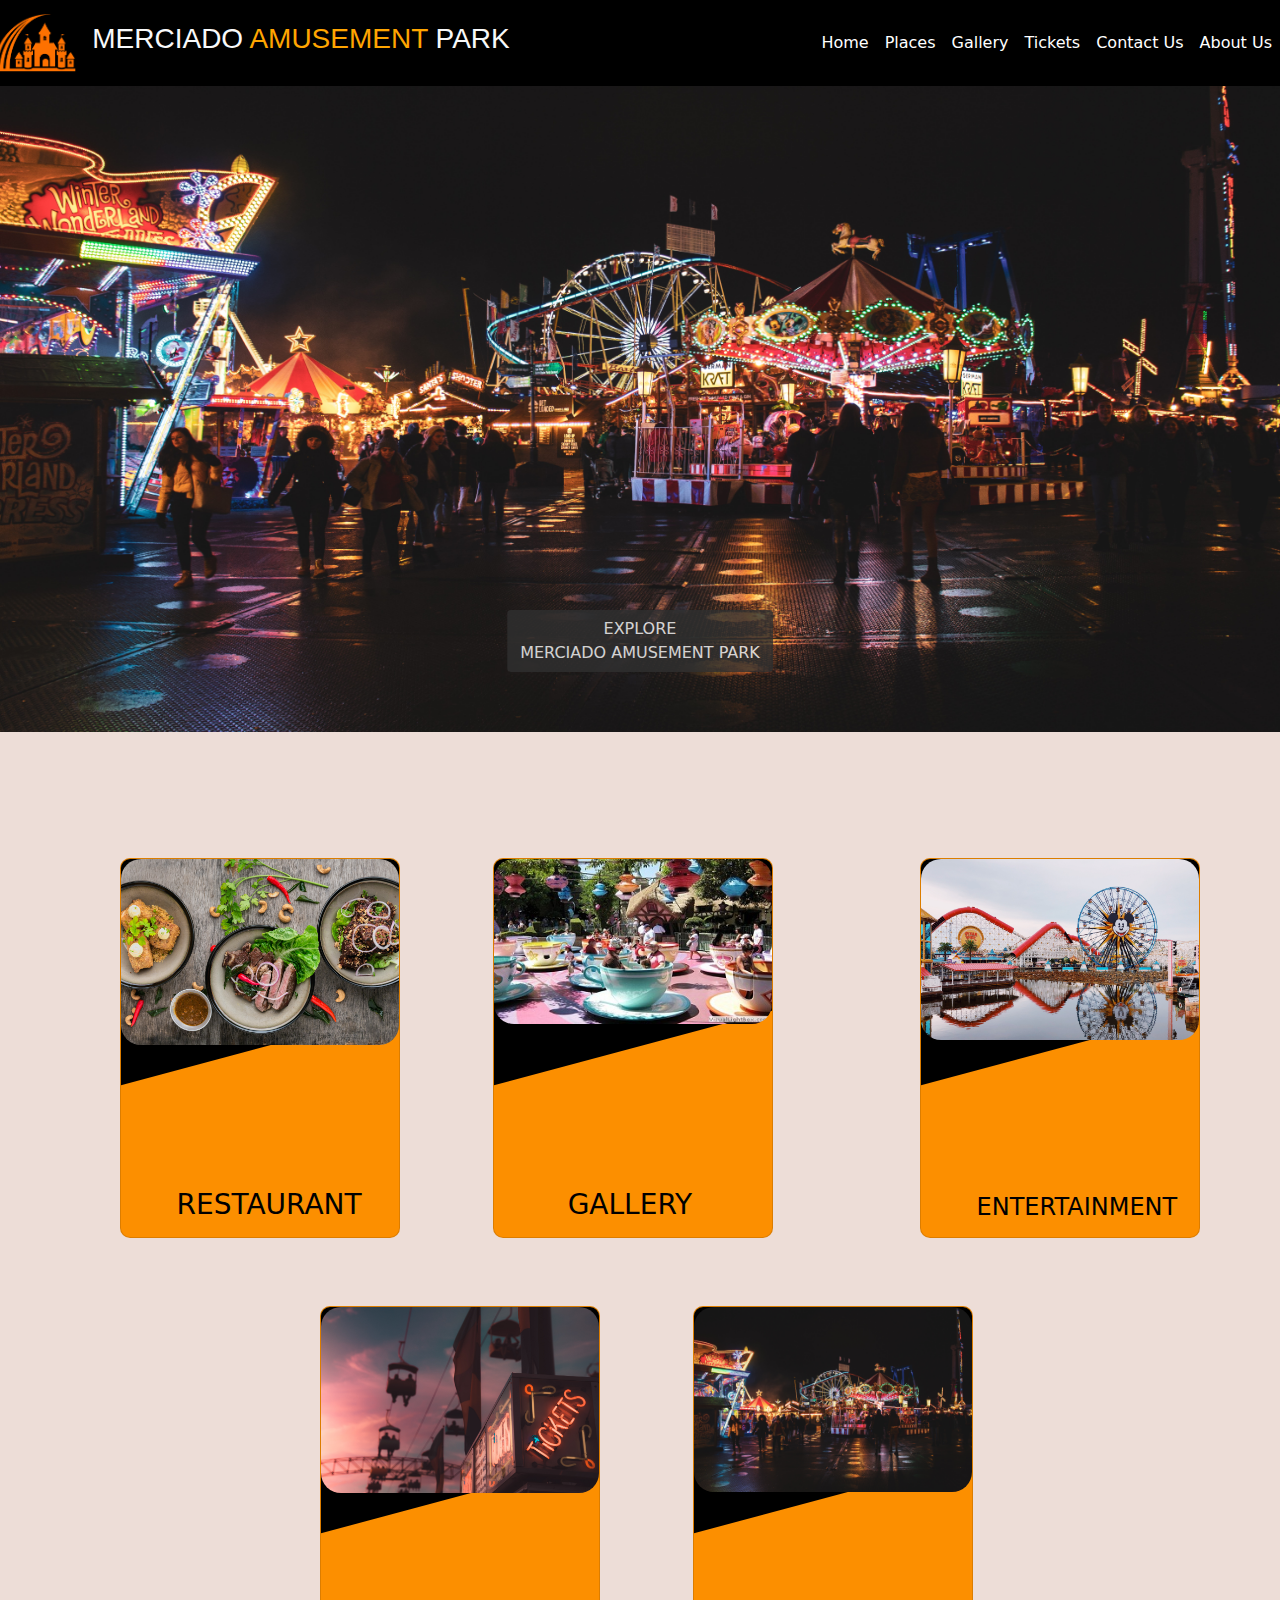
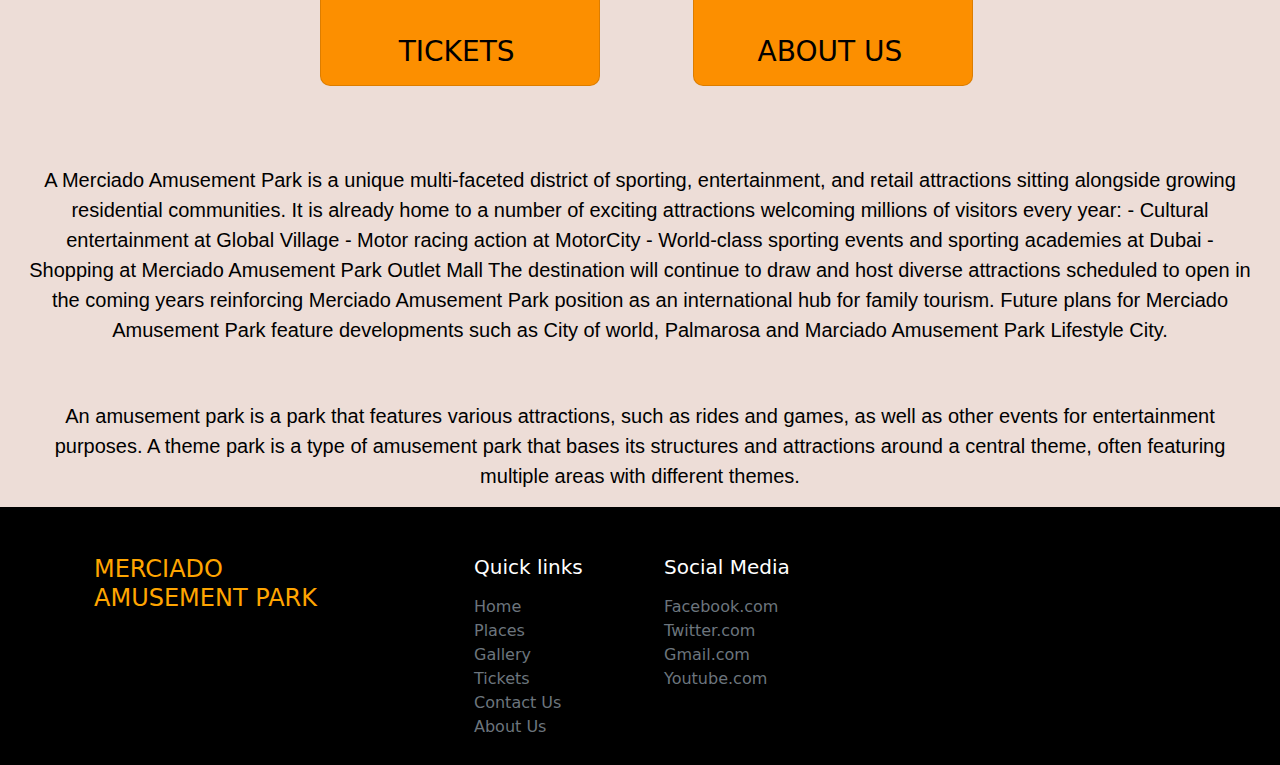
<file: index.html>
<!DOCTYPE html>
<html lang="en">
<head>
    <meta charset="UTF-8">
    <meta http-equiv="X-UA-Compatible" content="IE=edge">
    <meta name="viewport" content="width=device-width, initial-scale=1.0">
    <link rel="stylesheet" href="bootstrap.min.css">
    <script src="bootstrap.bundle.min.js"></script>
    <link rel="stylesheet" href="style.css">
    <title>Home</title>

</head>
<body>
   <div class="container">
      
  <nav class="navbar navbar-expand-lg navbar-dark fixed-top" style="background-color: black; ">
      <a class="navbar-brand" href="#"><img height="60px" style="margin-left:-10px;" src="logoTransparent (3).png" alt=""></a><h3 class="diplay-0 text-light" style="font-family: Verdana, Geneva, Tahoma, sans-serif ;" >MERCIADO <span style="color: orange;">AMUSEMENT</span>  PARK</h3>
      <button class="navbar-toggler" type="button" data-bs-toggle="collapse" data-bs-target="#navbarSupportedContent" aria-controls="navbarSupportedContent" aria-expanded="false" aria-label="Toggle navigation">
        <span class="navbar-toggler-icon"></span>
      </button>
      <div class="collapse navbar-collapse" id="navbarSupportedContent">
        <ul class="navbar-nav ms-auto">
          <li class="nav-item">
            <a class="nav-link" style="color:white ;" href="Home.html" >Home</a>
          </li>
          <li class="nav-item">
            <a class="nav-link"  style="color:white;" href="Places.html">Places</a>
          </li>
          <li class="nav-item">
            <a class="nav-link" style="color:white ;" href="gallery.html">Gallery</a> 
          </li>
          <li class="nav-item">
            <a class="nav-link" style="color:white ;" href="ticket.html">Tickets</a> 
          </li>
          <li class="nav-item">
            <a class="nav-link" style="color:white;" href="contactus.html">Contact Us</a>
          </li>
          <li class="nav-item">
            <a class="nav-link" style="color:white;" href="aboutus.html">About Us</a>
          </li>
        </ul>
      </div>
    </nav>
    </div>
  
  <!----NAV END-->
  <div class="container-fluid">
    <div class="row">
      <div class="col-md-12 " style=" margin: 0; padding: 0;">
    <img src="backimg3.jpg" style="width: 100%; height: 80%; margin: 0; padding: 0;" alt="Snow">
    <button class="btn " id="sliderbtn"><a href="explore.html">EXPLORE <br> MERCIADO AMUSEMENT PARK</a></button>
  </div>
  </div>
</div>
<!---BACKIMG END--->
<div class="container-fluid">
  <div class="row">
    <div class="col-12 col-sm-6 col-md-4 col-lg-3">
<div class="wrapper">
  <div class="card text-center">
      <div class="image">
          <img src="foodr.jpg" width="300" style="border-radius: 20px;">
             </div>
      <div class="about-product text-center">
          <h3><center>RESTAURANT</center></h3>
          <button class="btn btn-success buy-now"><a href="Places.html">See More</a></button>
      </div>   
    </div>
  </div>
</div>
<div class="col-12 col-sm-6 col-md-4 col-lg-">
  <div class="wrapper">
    <div class="card text-center">
        <div class="image">
            <img src="g5.jpg" width="300" style="border-radius: 20px;">
               </div>
        <div class="about-product text-center">
            <h3><center>GALLERY</center></h3>
            <button class="btn btn-success buy-now"><a href="gallery.html">See More</a></button>
        </div>   
      </div>
    </div>
  </div>
  <div class="col-12 col-sm-6 col-md-4 col-lg-">
    <div class="wrapper">
      <div class="card text-center">
          <div class="image">
              <img src="extra.jpg" width="300" style="border-radius: 20px;">
                 </div>
          <div class="about-product text-center">
              <h4><center>ENTERTAINMENT</center></h4>
              <button class="btn btn-success buy-now"><a href="Places.html">See More</a></button>
          </div>   
        </div>
      </div>
    </div>
</div>

</div>
<div class="container-fluid">
  <div class="row">
    <div class="col-12 col-sm-6 col-md-4 col-lg-3">
<div class="wrapper2">
  <div class="card text-center">
      <div class="image">
          <img src="tickets.jpg" width="300" style="border-radius: 20px;">
             </div>
      <div class="about-product text-center">
          <h3><center>TICKETS</center></h3>
          <button class="btn btn-success buy-now"><a href="ticket.html">See More</a></button>
      </div>   
    </div>
  </div>
</div>
<div class="col-12 col-sm-6 col-md-4 col-lg-">
  <div class="wrapper2">
    <div class="card text-center">
        <div class="image">
            <img src="backimg3.jpg" width="300" style="border-radius: 20px;">
               </div>
        <div class="about-product text-center">
            <h3><center>ABOUT US</center></h3>
            <button class="btn btn-success buy-now"><a href="aboutus.html">See More</a></button>
        </div>   
      </div>
    </div>
  </div>
       <!-- Jumbotron -->
       <div class="container">
        <div class="Jumbotron rounded">
            <p class="lead mx-3 text-center">
              A Merciado Amusement Park is a unique multi-faceted district of sporting, entertainment, and retail attractions sitting alongside growing residential communities. It is already home to a number of exciting attractions welcoming millions of visitors every year: - Cultural entertainment at Global Village - Motor racing action at MotorCity - World-class sporting events and sporting academies at Dubai - Shopping at Merciado Amusement Park Outlet Mall The destination will continue to draw and host diverse attractions scheduled to open in the coming years reinforcing Merciado Amusement Park position as an international hub for family tourism. Future plans for Merciado Amusement Park feature developments such as City of world, Palmarosa and Marciado Amusement Park Lifestyle City.
            </p>
        </div>
        </div>
        <div class="container">
          <div class="Jumbotron rounded">
              <p class="lead mx-3 text-center">
                An amusement park is a park that features various attractions, such as rides and games, as well as other events for entertainment purposes. A theme park is a type of amusement park that bases its structures and attractions around a central theme, often featuring multiple areas with different themes. 
              </p>
          </div>
          </div>

  <!-- FOOTER -->
  <footer class="w-100 py-4 flex-shrink-0" style="background-color:black ;">
      <div id="footer" class="container py-4" style="background-color:black ;">
          <div class="row gy-4 gx-5">
              <div class="col-lg-4 col-md-6">
                   <h5 class="h1">MERCIADO <br>AMUSEMENT PARK</h5>
                  
              </div>
              <div class="col-lg-2 col-md-6">
                  <h5 class="text-white mb-3">Quick links</h5>
                  <ul class="list-unstyled text-muted">
                      <li><a href="Home.html">Home</a></li>
                      <li><a href="Places.html">Places</a></li>
                      <li><a href="gallery.html">Gallery</a></li>
                      <li><a href="ticket.html">Tickets</a></li>
                      <li><a href="contactus.html">Contact Us</a></li>
                      <li><a href="aboutus.html">About Us</a></li>
                  </ul>
              </div>
              <div class="col-lg-2 col-md-6">
                    <h5 class="text-white mb-3">Social Media</h5>
                    <ul class="list-unstyled text-muted">
                    <li><a href="#">Facebook.com</a></li>
                    <li><a href="#">Twitter.com</a></li>
                    <li><a href="#">Gmail.com</a></li>
                    <li><a href="#">Youtube.com</a></li>
                </ul>
            </div>
              <div class="col-lg-4 col-md-6">
                <iframe src="https://www.google.com/maps/embed?pb=!1m18!1m12!1m3!1d3618.9177702280945!2d67.16591401532256!3d24.900786349771938!2m3!1f0!2f0!3f0!3m2!1i1024!2i768!4f13.1!3m3!1m2!1s0x3eb339c72ec76665%3A0xec5d1d821453c988!2sJinnah%20International%20Airport!5e0!3m2!1sen!2s!4v1663311790617!5m2!1sen!2s" width="400" height="200" style="border:0;" allowfullscreen="" loading="lazy" referrerpolicy="no-referrer-when-downgrade"></iframe>
              </div>
          </div>
      </div>
  </footer>       
       

</body>
</html>
</file>
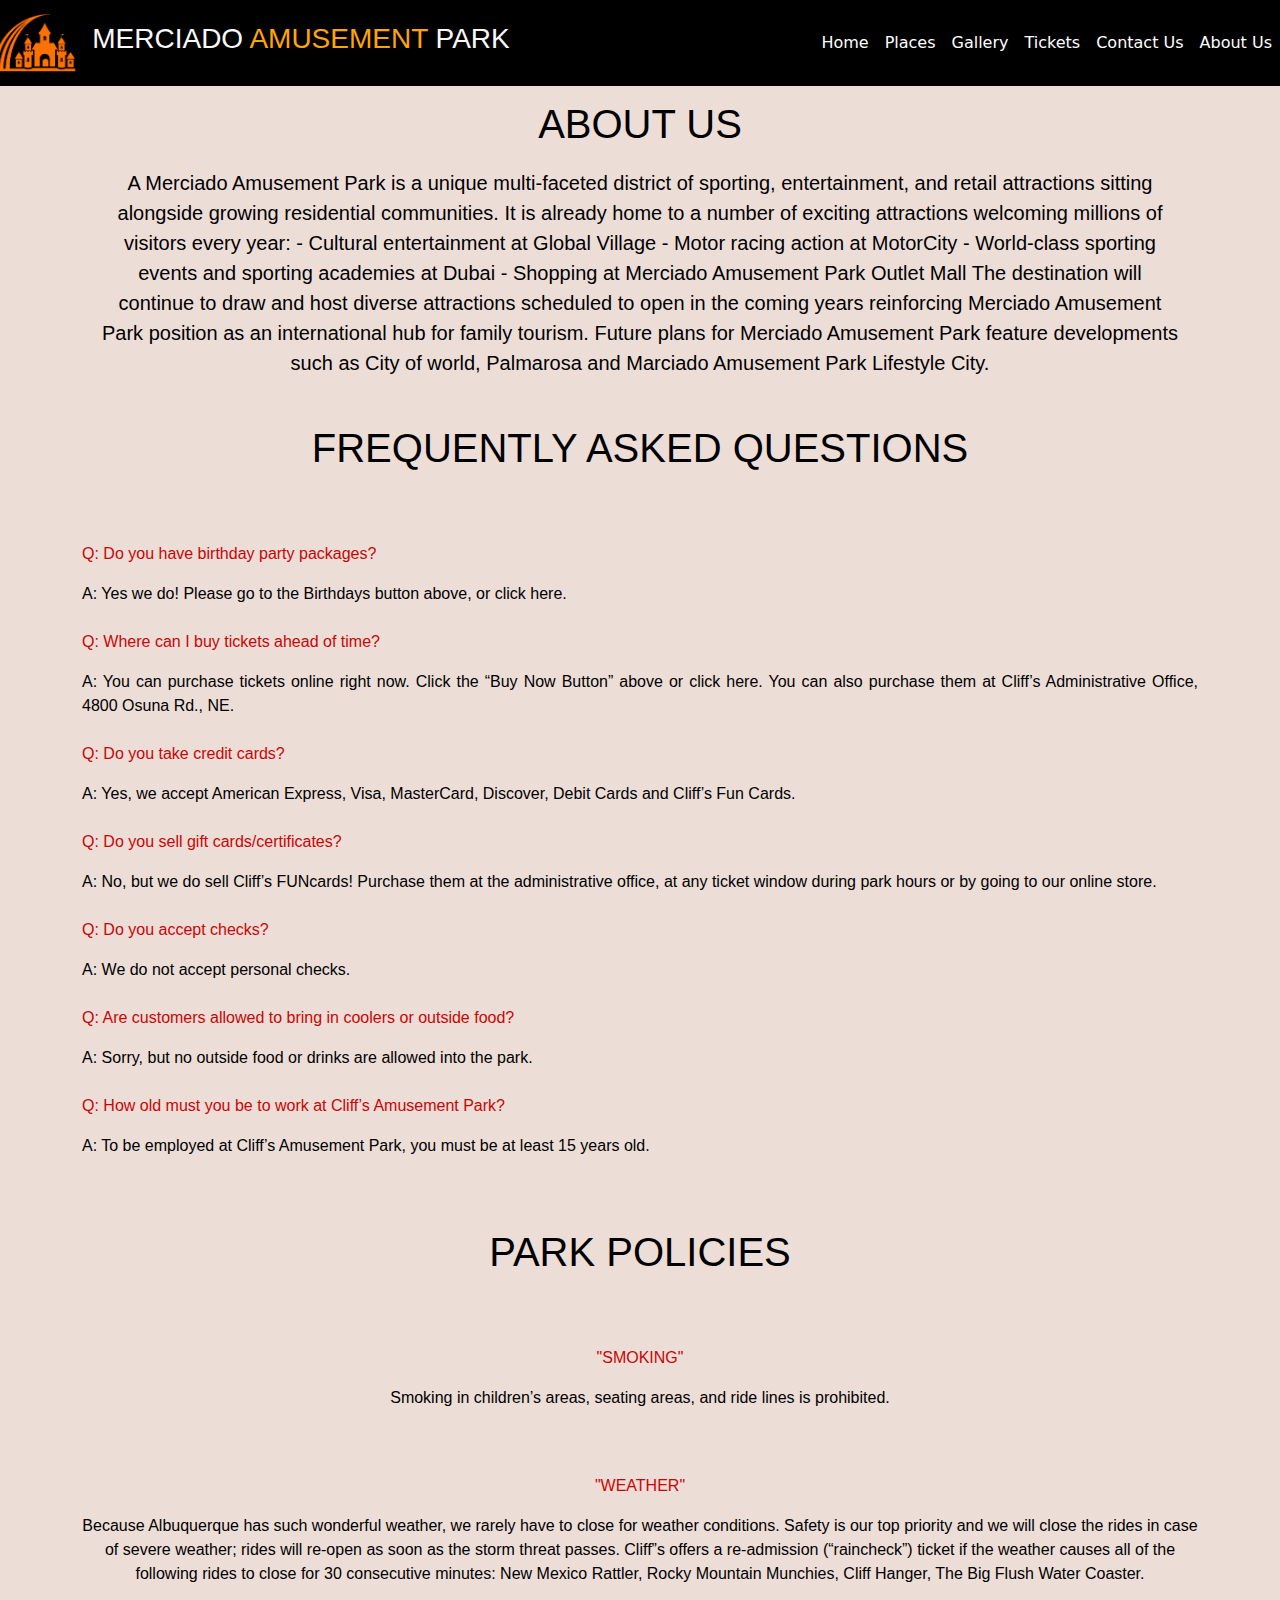
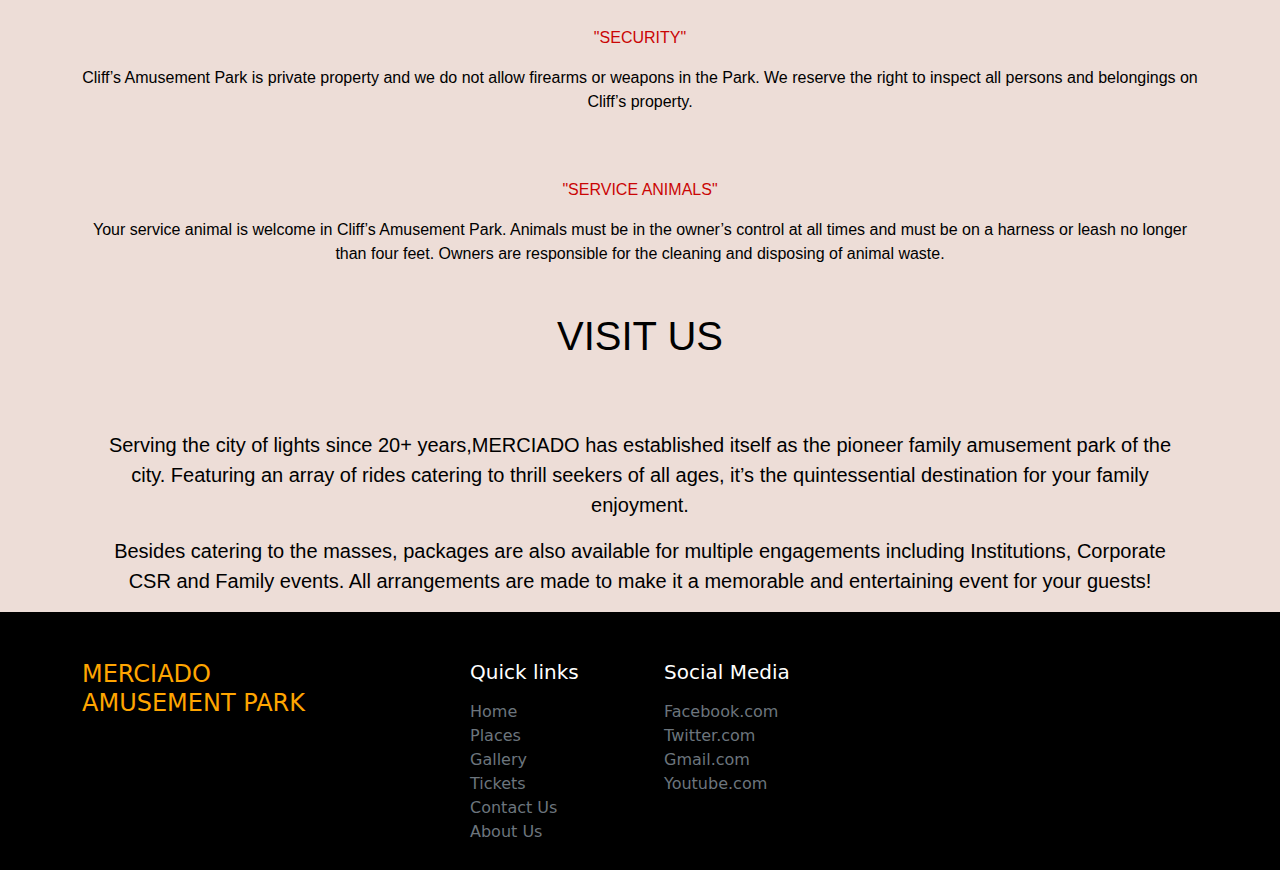
<file: aboutus.html>
<!DOCTYPE html>
<html lang="en">
<head>
    <meta charset="UTF-8">
    <meta http-equiv="X-UA-Compatible" content="IE=edge">
    <meta name="viewport" content="width=device-width, initial-scale=1.0">
    <link rel="stylesheet" href="bootstrap.min.css">
    <script src="bootstrap.bundle.min.js"></script>
    <link rel="stylesheet" href="aboutus.css">
    <title>About Us</title>
</head>
<body>
    <div class="container">
      
        <nav class="navbar navbar-expand-lg navbar-dark fixed-top" style=" background-color:black;">
            <a class="navbar-brand" href="#"><img height="60px" style="margin-left:-10px;" src="logoTransparent (3).png" alt=""></a><h3 class="diplay-0 text-light" style="font-family: Verdana, Geneva, Tahoma, sans-serif ;" >MERCIADO <span style="color: orange;">AMUSEMENT</span>  PARK</h3>
            <button class="navbar-toggler" type="button" data-bs-toggle="collapse" data-bs-target="#navbarSupportedContent" aria-controls="navbarSupportedContent" aria-expanded="false" aria-label="Toggle navigation">
              <span class="navbar-toggler-icon"></span>
            </button>
            <div class="collapse navbar-collapse" id="navbarSupportedContent">
              <ul class="navbar-nav ms-auto">
                <li class="nav-item">
                  <a class="nav-link" style="color:white ;" href="Home.html" >Home</a>
                </li>
                <li class="nav-item">
                  <a class="nav-link"  style="color:white;" href="Places.html">Places</a>
                </li>
                <li class="nav-item">
                  <a class="nav-link" style="color:white ;" href="gallery.html">Gallery</a> 
                </li>
                <li class="nav-item">
                  <a class="nav-link" style="color:white ;" href="ticket.html">Tickets</a> 
                </li>
                <li class="nav-item">
                  <a class="nav-link" style="color:white;" href="contactus.html">Contact Us</a>
                </li>
                <li class="nav-item">
                  <a class="nav-link" style="color:white;" href="aboutus.html">About Us</a>
                </li>
              </ul>
            </div>
          </nav>
          </div>
          <!---nav end--->
         <!---HEADING--->
         <h1 class="heading">ABOUT US</h1>
          <!-- Jumbotron -->
    <div class="container">
      <div class="Jumbotron rounded">
          <p class="lead mx-3 text-center">
            A Merciado Amusement Park is a unique multi-faceted district of sporting, entertainment, and retail attractions sitting alongside growing residential communities. It is already home to a number of exciting attractions welcoming millions of visitors every year: - Cultural entertainment at Global Village - Motor racing action at MotorCity - World-class sporting events and sporting academies at Dubai - Shopping at Merciado Amusement Park Outlet Mall The destination will continue to draw and host diverse attractions scheduled to open in the coming years reinforcing Merciado Amusement Park position as an international hub for family tourism. Future plans for Merciado Amusement Park feature developments such as City of world, Palmarosa and Marciado Amusement Park Lifestyle City.
          </p>
      </div>
      </div>
       <!---HEADING--->
       <h1 class="heading2">FREQUENTLY ASKED QUESTIONS</h1>
        <!-- Jumbotron -->
    <div class="container">
      <div class="Jumbotron2">
          <p class="lead mx-3 text-justify">
          <p style="color: rgb(202, 5, 5);">Q: Do you have birthday party packages?<br></p>
            A: Yes we do! Please go to the Birthdays button above, or click here.<br><br>
          <p style="color: rgb(202, 5, 5);">Q: Where can I buy tickets ahead of time?<br></p>
            A: You can purchase tickets online right now. Click the “Buy Now Button” above or click here. You can also purchase them at Cliff’s Administrative Office, 4800 Osuna Rd., NE.<br><br>
            <p style="color: rgb(202, 5, 5);">  Q: Do you take credit cards?<br></p>
            A: Yes, we accept American Express, Visa, MasterCard, Discover, Debit Cards and Cliff’s Fun Cards.<br><br>
            <p style="color: rgb(202, 5, 5);"> Q: Do you sell gift cards/certificates?<br></p>
            A: No, but we do sell Cliff’s FUNcards! Purchase them at the administrative office, at any ticket window during park hours or by going to our online store.<br><br>
            <p style="color: rgb(202, 5, 5);">  Q: Do you accept checks?<br></p>
            A: We do not accept personal checks.<br><br>
            <p style="color: rgb(202, 5, 5);">  Q: Are customers allowed to bring in coolers or outside food?<br></p>
            A: Sorry, but no outside food or drinks are allowed into the park.<br><br>
            <p style="color: rgb(202, 5, 5);">  Q: How old must you be to work at Cliff’s Amusement Park?<br></p>
            A: To be employed at Cliff’s Amusement Park, you must be at least 15 years old.<br><br>
            
          </p>
          </div>
          <!---HEADING--->
          <h1 class="heading3">PARK POLICIES</h1>
          <div class="Jumbotron2">
            <p class="lead mx-3 text-justify">
              <p style="text-align:center; color:rgb(202, 5, 5);">"SMOKING"<br></p>
             <p style="text-align:center ;"> Smoking in children’s areas, seating areas, and ride lines is prohibited.</p><br><br>
              
              <p style="text-align:center; color:rgb(202, 5, 5);">"WEATHER"<br></p>
              <p style="text-align:center ;"> Because Albuquerque has such wonderful weather, we rarely have to close for weather conditions. Safety is our top priority and we will close the rides in case of severe weather; rides will re-open as soon as the storm threat passes. Cliff”s offers a re-admission (“raincheck”) ticket if the weather causes all of the following rides to close for 30 consecutive minutes: New Mexico Rattler, Rocky Mountain Munchies, Cliff Hanger, The Big Flush Water Coaster.</p>
              <br>
              
              <p style="text-align:center; color:rgb(202, 5, 5);">"SECURITY"<br></p>
              <p style="text-align:center ;"> Cliff’s Amusement Park is private property and we do not allow firearms or weapons in the Park. We reserve the right to inspect all persons and belongings on Cliff’s property.</p>
              <br><br>
              
              <p style="text-align:center; color:rgb(202, 5, 5);">"SERVICE ANIMALS"<br></p>
              <p style="text-align:center ;"> Your service animal is welcome in Cliff’s Amusement Park. Animals must be in the owner’s control at all times and must be on a harness or leash no longer than four feet. Owners are responsible for the cleaning and disposing of animal waste.</p>
            </p>
            </div>
            <h1 class="heading3">VISIT US</h1>
            <div class="Jumbotron2">
              <p class="lead mx-3 text-center">
                Serving the city of lights since 20+ years,MERCIADO has established itself as the pioneer family amusement park of the city. Featuring an array of rides catering to thrill seekers of all ages, it’s the quintessential destination for your family enjoyment.
              </p>
              <p class="lead mx-3 text-center">
                Besides catering to the masses, packages are also available for multiple engagements including Institutions, Corporate CSR and Family events. All arrangements are made to make it a memorable and entertaining event for your guests!
              </p>

            </div> 

</div>
<!-- Footer Start -->
<footer class="w-100 py-4 flex-shrink-0" style="background-color:black ;">
  <div id="footer" class="container py-4" style="background-color:black ;">
      <div class="row gy-4 gx-5">
          <div class="col-lg-4 col-md-6">
               <h5 class="h1">MERCIADO <br>AMUSEMENT PARK</h5>
              
          </div>
          <div class="col-lg-2 col-md-6">
              <h5 class="text-white mb-3">Quick links</h5>
              <ul class="list-unstyled text-muted">
                  <li><a href="Home.html">Home</a></li>
                  <li><a href="Places.html">Places</a></li>
                  <li><a href="gallery.html">Gallery</a></li>
                  <li><a href="ticket.html">Tickets</a></li>
                  <li><a href="contactus.html">Contact Us</a></li>
                  <li><a href="aboutus.html">About Us</a></li>
              </ul>
          </div>
          <div class="col-lg-2 col-md-6">
                <h5 class="text-white mb-3">Social Media</h5>
                <ul class="list-unstyled text-muted">
                <li><a href="#">Facebook.com</a></li>
                <li><a href="#">Twitter.com</a></li>
                <li><a href="#">Gmail.com</a></li>
                <li><a href="#">Youtube.com</a></li>
            </ul>
        </div>
          <div class="col-lg-4 col-md-6">
            <iframe src="https://www.google.com/maps/embed?pb=!1m18!1m12!1m3!1d3618.9177702280945!2d67.16591401532256!3d24.900786349771938!2m3!1f0!2f0!3f0!3m2!1i1024!2i768!4f13.1!3m3!1m2!1s0x3eb339c72ec76665%3A0xec5d1d821453c988!2sJinnah%20International%20Airport!5e0!3m2!1sen!2s!4v1663311790617!5m2!1sen!2s" width="400" height="200" style="border:0;" allowfullscreen="" loading="lazy" referrerpolicy="no-referrer-when-downgrade"></iframe>
          </div>
      </div>
  </div>

</footer>            
 

</body>
</html>
</file>
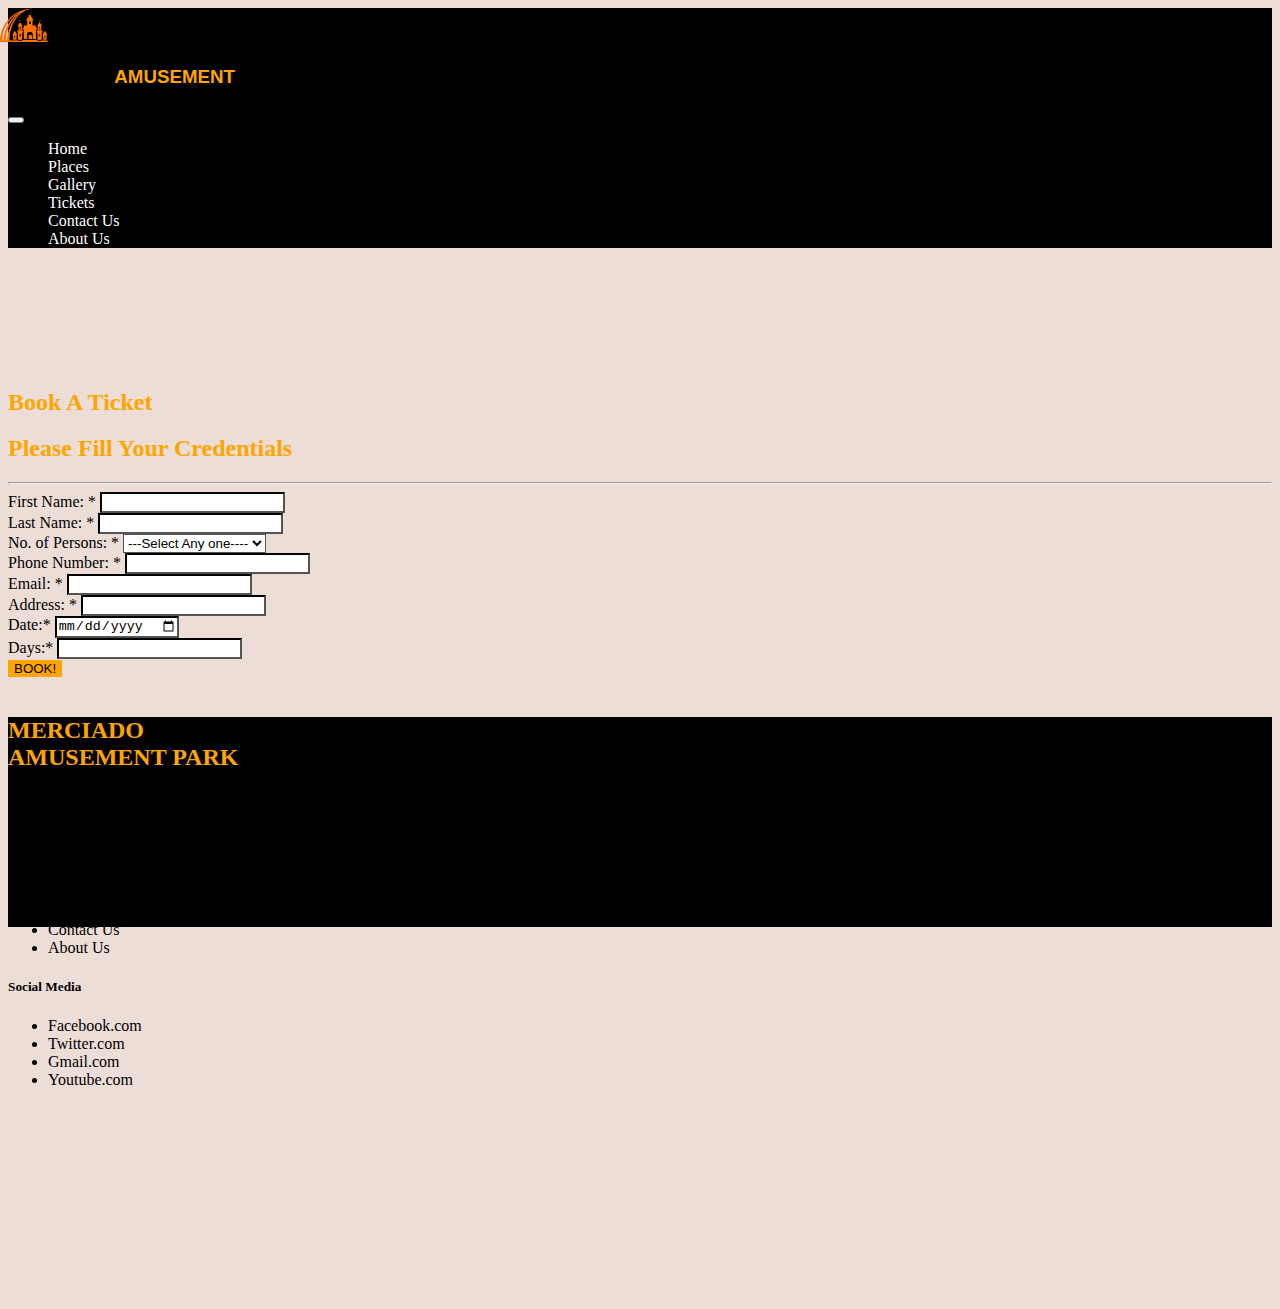
<file: booking.html>
<!DOCTYPE html>
<html lang="en">
<head>
    <meta charset="UTF-8">
    <meta http-equiv="X-UA-Compatible" content="IE=edge">
    <meta name="viewport" content="width=device-width, initial-scale=1.0">
    <title>Document</title>
    <link href="https://cdn.jsdelivr.net/npm/bootstrap@5.0.2/dist/css/bootstrap.min.css" rel="stylesheet" integrity="sha384-EVSTQN3/azprG1Anm3QDgpJLIm9Nao0Yz1ztcQTwFspd3yD65VohhpuuCOmLASjC" crossorigin="anonymous">
    <link rel="stylesheet" href="https://cdnjs.cloudflare.com/ajax/libs/font-awesome/6.2.0/css/all.min.css">
    <script src="https://cdn.jsdelivr.net/npm/bootstrap@5.0.2/dist/js/bootstrap.bundle.min.js" integrity="sha384-MrcW6ZMFYlzcLA8Nl+NtUVF0sA7MsXsP1UyJoMp4YLEuNSfAP+JcXn/tWtIaxVXM" crossorigin="anonymous"></script>
  <link rel="stylesheet" href="book.css">
  </head>
<body>
    <!-- nav -->
    <div class="container">
      
        <nav class="navbar navbar-expand-lg navbar-dark fixed-top" style=" background-color:black;">
            <a class="navbar-brand" href="#"><img height="35px" style="margin-left:-10px;" src="logoTransparent (3).png" alt=""></a><h3 class="diplay-0 text-light" style="font-family: Verdana, Geneva, Tahoma, sans-serif ;" >MERCIADO <span style="color: orange;">AMUSEMENT</span>  PARK</h3>
            <button class="navbar-toggler" type="button" data-bs-toggle="collapse" data-bs-target="#navbarSupportedContent" aria-controls="navbarSupportedContent" aria-expanded="false" aria-label="Toggle navigation">
              <span class="navbar-toggler-icon"></span>
            </button>
            <div class="collapse navbar-collapse" id="navbarSupportedContent">
              <ul class="navbar-nav ms-auto">
                <li class="nav-item">
                  <a class="nav-link" style="color:white ;" href="Home.html" >Home</a>
                </li>
                <li class="nav-item">
                  <a class="nav-link"  style="color:white;" href="Places.html">Places</a>
                </li>
                <li class="nav-item">
                  <a class="nav-link"  style="color:white;" href="gallery.html">Gallery</a>
                </li>
                <li class="nav-item">
                  <a class="nav-link" style="color:white ;" href="ticket.html">Tickets</a> 
                </li>
                <li class="nav-item">
                  <a class="nav-link" style="color:white;" href="contactus.html">Contact Us</a>
                </li>
                <li class="nav-item">
                  <a class="nav-link" style="color:white;" href="aboutus.html">About Us</a>
                </li>
              </ul>
            </div>
          </nav>
          </div>
    <!-- nav end -->
    <br>
    <br>
    <br>
    <br>
    <br>
    <br>
    
    <div class="container mb-3 col-lg-12 col-md-6">    
        <h1 class="h1 text-center display-3 " style="color: orange;">Book A Ticket</h1>
            <h2 class="h1 text-center mb-5 display-6">Please Fill Your Credentials</h2>
            <hr> 
            <form action="booking.html" onsubmit="return Book()">
        <div class="row mb-3" >
        <div class="col-md-6" >
            <label class="form-label">First Name: <span class="text-danger ">*</span></label>
            <input type="text" class="form-control" id="name" style="background-color:white ;"><span id="nameerror" class="text-danger"></span>
         </div>
         <div class="col-md-6">
          <label class="form-label">Last Name: <span class="text-danger ">*</span></label>
          <input type="text" class="form-control" id="lastname" style="background-color:white ;"><span id="lnameerror" class="text-danger"></span>
       </div>
        </div>
        <div class="row mb-3">
            <div class="col-md-6">
                <label class="form-label">No. of Persons: <span class="text-danger ">*</span></label>
                <select id="person" class="form-control" required style="background-color:white ;">
                    <option>---Select Any one----</option>
                    <option>1</option>
                    <option>2</option>
                    <option>3</option>
                    <option>4</option>
                    <option>5</option>
                </select>
                <span id="personerror" class="text-danger"></span>
            </div>
            <div class="col-md-6">
            <label class="form-label">Phone Number: <span class="text-danger">*</span></label>
            <input type="tel" class="form-control" id="phone" style="background-color:white;"><span id="phoneerror" class="text-danger" ></span>
            </div>
        </div>
        <div class="row mb-3">
            <div class="col-md-6">
                <label class="form-label">Email: <span class="text-danger ">*</span></label>
               <input type="email" class="form-control" id="email" style="background-color:white ;"><span id="emailerror" class="text-danger" ></span>
            </div>
            <div class="col-md-6">
                <label class="form-label">Address: <span class="text-danger ">*</span></label>
               <input type="text" class="form-control" id="address" style="background-color:white;"><span id="adderror" class="text-danger" ></span>
            </div>
        </div>
        <div class="row mb-3">
            <div class="col-md-6">
                <label class="form-label">Date:<span class="text-danger ">*</span></label>
               <input type="date" class="form-control" id="date" style="background-color:white;">
            </div>
            <div class="col-md-6">
                <label class="form-label">Days:<span class="text-danger ">*</span></label>
               <input type="Day" class="form-control" id="days" style="background-color:white;">
               <span id="timeerror" class="text-danger"></span>
            </div>
        </div>
    
     <div class="row text-center my-5">
       <div class="col-md-12">
        <button class="btn" >BOOK!</button>
       </div>
        
     </div>
    </form>
    </div>
      <!-- FOOTER -->
  <footer class="w-100 py-4 flex-shrink-0" style="background-color:black ;">
      <div id="footer" class="container py-4" style="background-color:black ;">
          <div class="row gy-4 gx-5">
              <div class="col-lg-4 col-md-6">
                   <h5 class="h1">MERCIADO <br>AMUSEMENT PARK</h5>
                  
              </div>
              <div class="col-lg-2 col-md-6">
                  <h5 class="text-white mb-3">Quick links</h5>
                  <ul class="list-unstyled text-muted">
                      <li><a href="Home.html">Home</a></li>
                      <li><a href="Places.html">Places</a></li>
                      <li><a href="gallery.html">Gallery</a></li>
                      <li><a href="ticket.html">Tickets</a></li>
                      <li><a href="contactus.html">Contact Us</a></li>
                      <li><a href="aboutus.html">About Us</a></li>
                  </ul>
              </div>
              <div class="col-lg-2 col-md-6">
                    <h5 class="text-white mb-3">Social Media</h5>
                    <ul class="list-unstyled text-muted">
                    <li><a href="#">Facebook.com</a></li>
                    <li><a href="#">Twitter.com</a></li>
                    <li><a href="#">Gmail.com</a></li>
                    <li><a href="#">Youtube.com</a></li>
                </ul>
            </div>
              <div class="col-lg-4 col-md-6">
                <iframe src="https://www.google.com/maps/embed?pb=!1m18!1m12!1m3!1d3618.9177702280945!2d67.16591401532256!3d24.900786349771938!2m3!1f0!2f0!3f0!3m2!1i1024!2i768!4f13.1!3m3!1m2!1s0x3eb339c72ec76665%3A0xec5d1d821453c988!2sJinnah%20International%20Airport!5e0!3m2!1sen!2s!4v1663311790617!5m2!1sen!2s" width="400" height="200" style="border:0;" allowfullscreen="" loading="lazy" referrerpolicy="no-referrer-when-downgrade"></iframe>
              </div>
          </div>
      </div>
  </footer>
  <script>
    function Book()
    {
        var a =document.getElementById("date").value ;
        var d = document.getElementById("days").value;
        var u = document.getElementById("name").value;
        var ln = document.getElementById("lastname").value;
        var b = document.getElementById("address").value;
        var m = document.getElementById("phone").value;
        var e = document.getElementById("email").value;
        var book = document.getElementById("book").value;
        var person = document.getElementById("person").value;
      
      //--------Check whether the values are correct or empty-----//
     var usercheck = /^[a-zA-Z. ]{3,30}$/;
     var addcheck = /^[a-zA-Z0-9 ]{10,30}$/;
     var mobilecheck = /^[0-9]{11}$/;
     var emailerror = /^[a-zA-Z\d_]{3,}@[a-zA-Z]{3,}[.]{1}[a-zA-Z.]{2,6}$/;
     var persons = document.getElementById("persons").value;
//alert(persons)
    switch(person)
   {
    case "1" : 
    case "2" :
    case "3" : 
    case "4" : 
    case "5" : 
    document.getElementById("select1error").innerHTML = " "  ;
    break;
    default : 
    document.getElementById("select1error").innerHTML = "Please select Any"  ;
    break;  
}
}
     if(usercheck.test(u))
     {
        document.getElementById("nameerror").innerHTML = " ";
     }
     else
     {
        document.getElementById("nameerror").innerHTML = " **Invalid User Name ";
        return false;
     }
     if(usercheck.test(ln))
     {
        document.getElementById("lnameerror").innerHTML = " ";
     }
     else
     {
        document.getElementById("lnameerror").innerHTML = " **Invalid User Name ";
        return false;
     }
     if(book != "")
     {
      document.getElementById("bookerror").innerHTML = " ";
     }
     else
     {
        document.getElementById("bookerror").innerHTML = " **Please select any one ";
        return false;
     }
     if(person != "")
     {
      document.getElementById("personerror").innerHTML = " ";
     }
     else
     {
        document.getElementById("personerror").innerHTML = " **Please select any one ";
        return false;
     }
     if(mobilecheck.test(m))
     {
        document.getElementById("phoneerror").innerHTML = " ";
     }
     else
     {
        document.getElementById("phoneerror").innerHTML = " **Invalid Mobile Number";
        return false;
     }
     if(emailerror.test(e))
     {
        document.getElementById("emailerror").innerHTML = " ";
     }
     else
     {
        document.getElementById("emailerror").innerHTML = " **Invalid Email Address";
        return false;
     }
     if(addcheck.test(b))
     {
        document.getElementById("adderror").innerHTML = " ";
     }
     else
     {
        document.getElementById("adderror").innerHTML = " **Please provide address correctly";
        return false;
     }
 
     alert("Booking Done Successfully");
    

</script>
</body>
</html>
</file>
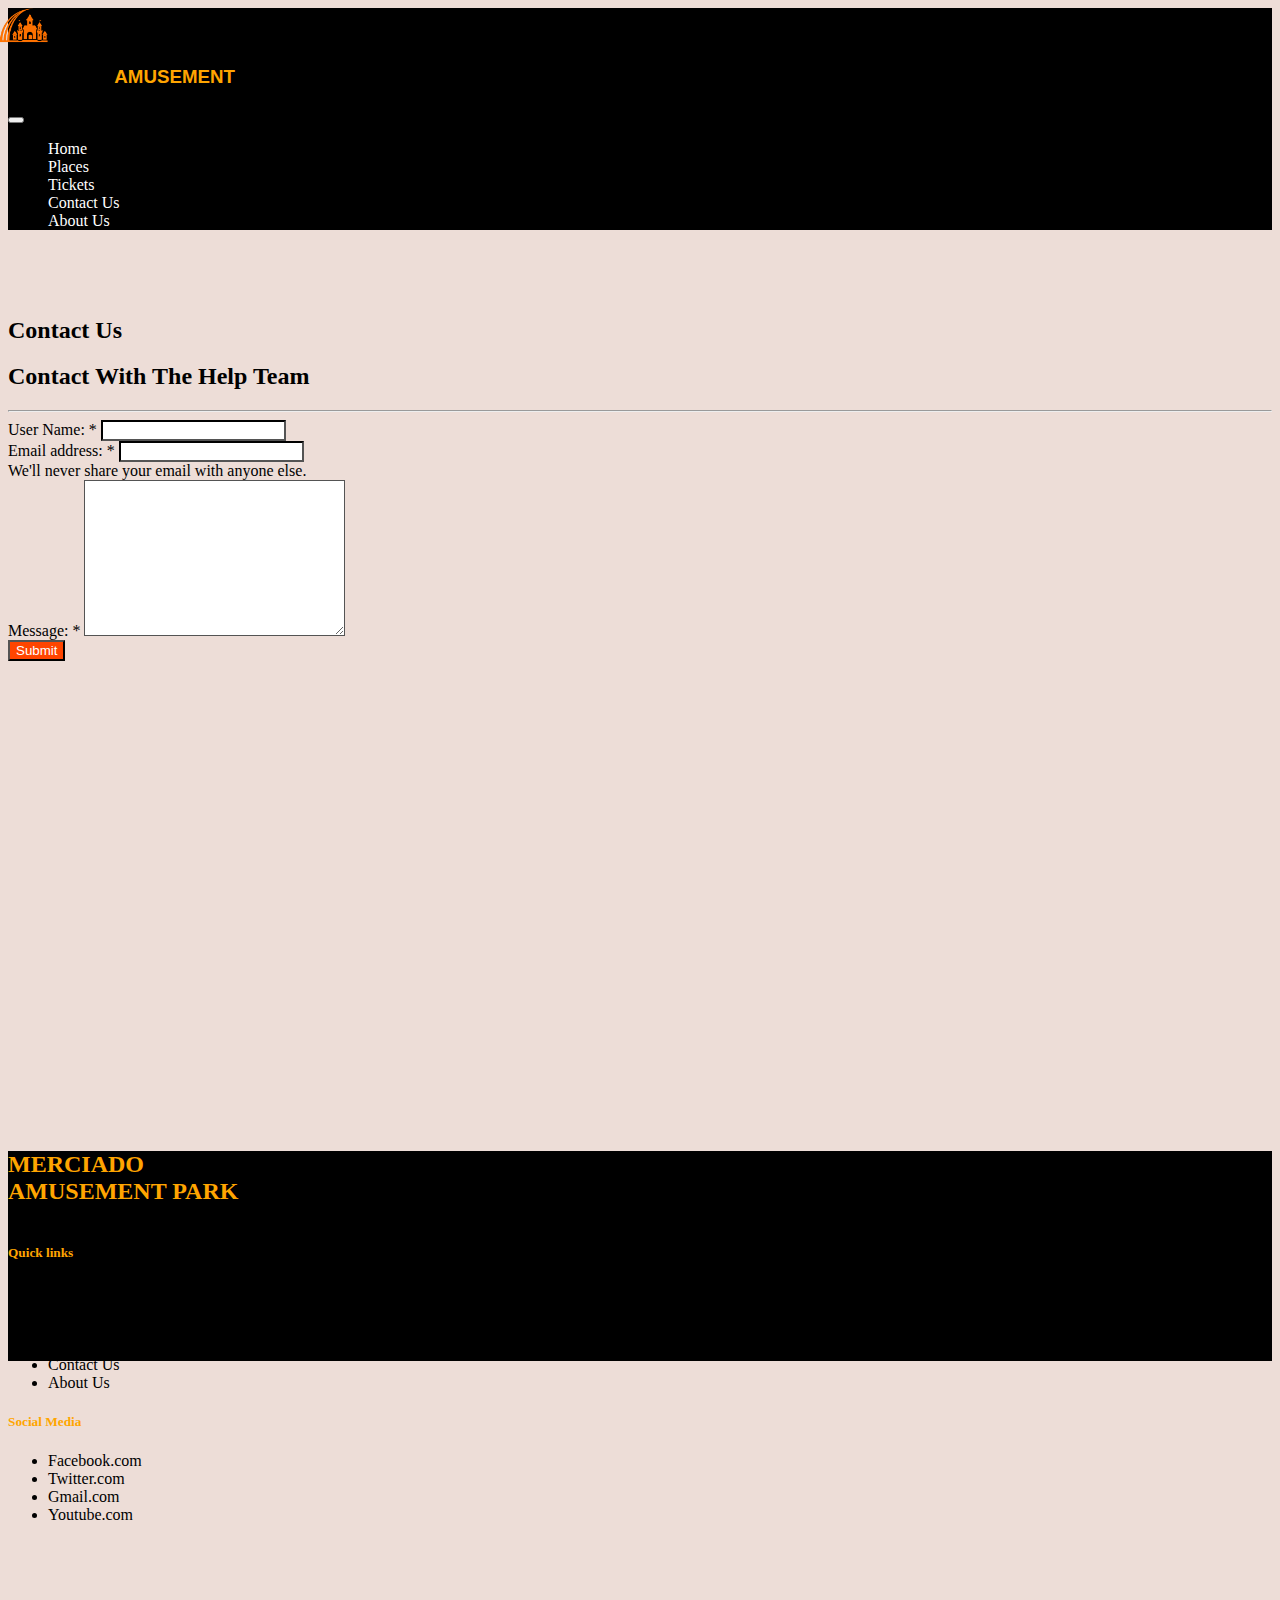
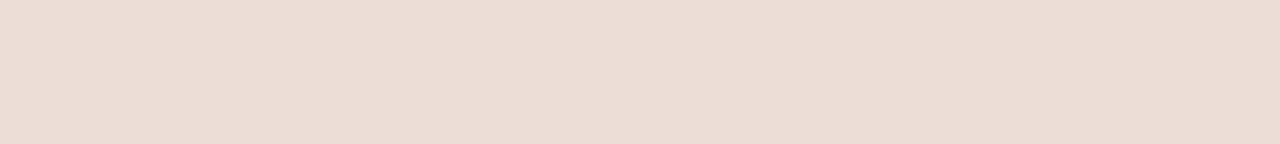
<file: contactus.html>
<!DOCTYPE html>
<html lang="en">
<head>
    <meta charset="UTF-8">
    <meta http-equiv="X-UA-Compatible" content="IE=edge">
    <meta name="viewport" content="width=device-width, initial-scale=1.0">
    <title>Document</title>
    <link href="https://cdn.jsdelivr.net/npm/bootstrap@5.0.2/dist/css/bootstrap.min.css" rel="stylesheet" integrity="sha384-EVSTQN3/azprG1Anm3QDgpJLIm9Nao0Yz1ztcQTwFspd3yD65VohhpuuCOmLASjC" crossorigin="anonymous">
    <link rel="stylesheet" href="https://cdnjs.cloudflare.com/ajax/libs/font-awesome/6.2.0/css/all.min.css">
    <script src="https://cdn.jsdelivr.net/npm/bootstrap@5.0.2/dist/js/bootstrap.bundle.min.js" integrity="sha384-MrcW6ZMFYlzcLA8Nl+NtUVF0sA7MsXsP1UyJoMp4YLEuNSfAP+JcXn/tWtIaxVXM" crossorigin="anonymous"></script>
 <link rel="stylesheet" href="style2.css">
</head>
<body>
    <!-- Nav bar here -->

    <div class="container ">
      
        <nav class="navbar navbar-expand-lg navbar-dark fixed-top " style=" background-color:black;">
            <a class="navbar-brand" href="#"><img height="35px" style="margin-left:-10px;" src="logoTransparent (3).png" alt=""></a><h3 class="diplay-0 text-light" style="font-family: Verdana, Geneva, Tahoma, sans-serif ;" >MERCIADO <span style="color: orange;">AMUSEMENT</span>  PARK</h3>
            <button class="navbar-toggler" type="button" data-bs-toggle="collapse" data-bs-target="#navbarSupportedContent" aria-controls="navbarSupportedContent" aria-expanded="false" aria-label="Toggle navigation">
              <span class="navbar-toggler-icon"></span>
            </button>
            <div class="collapse navbar-collapse" id="navbarSupportedContent">
              <ul class="navbar-nav ms-auto">
                <li class="nav-item">
                  <a class="nav-link" style="color:white ;" href="Home.html" >Home</a>
                </li>
                <li class="nav-item">
                  <a class="nav-link"  style="color:white;" href="Places.html">Places</a>
                </li>
                  
                <li class="nav-item">
                  <a class="nav-link" style="color:white ;" href="ticket.html">Tickets</a> 
                </li>
                <li class="nav-item">
                  <a class="nav-link" style="color:white;" href="contactus.html">Contact Us</a>
                </li>
                <li class="nav-item">
                  <a class="nav-link" style="color:white;" href="aboutus.html">About Us</a>
                </li>
              </ul>
            </div>
          </nav>
          </div>
<br>
<br>
<br>

    <!-- ----------------------nav end-------------------------------------------- -->
    <!-- Contact us working -->
     <!-- Contact us working -->
     <div class="container">
      <div class="row my-5">
          <h1 class="h1 text-center" style="color:black ;">Contact Us</h1>
          <h2 class="h1 text-center"  mb-5 style="color:black";>Contact With The Help Team</h2>
          <hr>
          <div class="col-md-6">
              <form action="contactus.html" onsubmit="return validation()">
                  <div class="mb-3">
                      <label class="form-label text-black">User Name: <span class="text-danger ">*</span></label>
                      <input type="text" class="form-control" id="user">
                      <small><span class="text-danger fw-b" id="usererror"></span></small>
                    </div>
                  <div class="mb-3">
                    <label class="form-label text-black">Email address: <span class="text-danger ">*</span></label>
                    <input type="email" class="form-control" id="user">
                    <div id="emailHelp" class="form-text text-white">We'll never share your email with anyone else.</div>
                    <small><span class="text-danger fw-b" id="emailerror"></span></small>
                  </div>
                
                  <div class="mb-3">
                      <label  class="form-label text-black">Message: <span class="text-danger ">*</span></label>
                      <textarea  id="user" cols="30" rows="10" class="form-control"></textarea>
                      <small><span class="text-danger fw-b" id="msgerror"></span></small>
                    </div>
                  <button type="submit" class="btn btn-primary">Submit</button>
                </form>

          </div>
          
          <div class="col-md-6">
              <div class="mapouter"><div class="gmap_canvas"><iframe width="600" height="500" id="gmap_canvas" src="https://maps.google.com/maps?q=pakistan%20karachi%20metro%20star%20gate&t=k&z=11&ie=UTF8&iwloc=&output=embed" frameborder="0" scrolling="no" marginheight="0" marginwidth="0"></iframe><a href="https://123movies-to.org"></a><br><style>.mapouter{position:relative;text-align:right;height:450px;width:600px;}</style><a href="https://www.embedgooglemap.net"></a><style>.gmap_canvas {overflow:hidden;background:none!important;height:500px;width:600px;}</style></div></div>
          </div>
      </div>
      
  </div>
  <!-- Contact Us working End -->

  
  
<script>
  function validation()
  {
      //input values
          var u = document.getElementById("user").value ;
          var e = document.getElementById("email").value ;
          var m = document.getElementById("msg").value ;
      //Regex
          var usercheck = /^[a-zA-Z. ]{3,20}$/ ;
          var emailcheck = /^[a-zA-Z_]{3,}@[a-zA-Z]{3,}[.]{1}[a-zA-Z.]{2,6}$/ ;
          var msgcheck = /^[a-zA-Z.\d, ]{10,500}$/
          if(usercheck.test(u) )
          {
              document.getElementById("usererror").innerHTML = "";
          }
          else
          {
              document.getElementById("usererror").innerHTML = "Invalid  User Name" ;
              return false;
          }
          if(emailcheck.test(e) )
          {
              document.getElementById("emailerror").innerHTML = "";
          }
          else
          {
              document.getElementById("emailerror").innerHTML = "Invalid  Email" ;
              return false;
          }
          if(msgcheck.test(m) )
          {
              document.getElementById("msgerror").innerHTML = "";
          }
          else
          {
              document.getElementById("msgerror").innerHTML = "Your message must be 10 to 500 words with no special character except '.' or ',' " ;
              return false;
          }
          alert("Your Message has been submitted. We will get back to you within 4 to 5 working days")
  }
</script>
   <!-- Contact us working -->


<!-- Contact Us working End -->
  <!-- FOOTER -->
    <!-- FOOTER -->
    <footer class="w-100 py-4 flex-shrink-0" style="background-color:black ;">
      <div id="footer" class="container py-4" style="background-color:black ;">
          <div class="row gy-4 gx-5">
              <div class="col-lg-4 col-md-6">
                   <h5 class="h1">MERCIADO <br>AMUSEMENT PARK</h5>
                  
              </div>
              <div class="col-lg-2 col-md-6">
                  <h5 class="text-white mb-3">Quick links</h5>
                  <ul class="list-unstyled text-muted">
                      <li><a href="Home.html">Home</a></li>
                      <li><a href="Places.html">Places</a></li>
                      <li><a href="gallery.html">Gallery</a></li>
                      <li><a href="ticket.html">Tickets</a></li>
                      <li><a href="contactus.html">Contact Us</a></li>
                      <li><a href="aboutus.html">About Us</a></li>
                  </ul>
              </div>
              <div class="col-lg-2 col-md-6">
                    <h5 class="text-white mb-3">Social Media</h5>
                    <ul class="list-unstyled text-muted">
                    <li><a href="#">Facebook.com</a></li>
                    <li><a href="#">Twitter.com</a></li>
                    <li><a href="#">Gmail.com</a></li>
                    <li><a href="#">Youtube.com</a></li>
                </ul>
            </div>
              <div class="col-lg-4 col-md-6">
                <iframe src="https://www.google.com/maps/embed?pb=!1m18!1m12!1m3!1d3618.9177702280945!2d67.16591401532256!3d24.900786349771938!2m3!1f0!2f0!3f0!3m2!1i1024!2i768!4f13.1!3m3!1m2!1s0x3eb339c72ec76665%3A0xec5d1d821453c988!2sJinnah%20International%20Airport!5e0!3m2!1sen!2s!4v1663311790617!5m2!1sen!2s" width="400" height="200" style="border:0;" allowfullscreen="" loading="lazy" referrerpolicy="no-referrer-when-downgrade"></iframe>
              </div>
          </div>
      </div>
  </footer>
                
 


<script>
function validation()
{
    //input values
        var u = document.getElementById("user").value ;
        var e = document.getElementById("email").value ;
        var m = document.getElementById("msg").value ;
    //Regex
        var usercheck = /^[a-zA-Z. ]{3,20}$/ ;
        var emailcheck = /^[a-zA-Z_]{3,}@[a-zA-Z]{3,}[.]{1}[a-zA-Z.]{2,6}$/ ;
        var msgcheck = /^[a-zA-Z.\d, ]{10,500}$/
        if(usercheck.test(u) )
        {
            document.getElementById("usererror").innerHTML = "";
        }
        else
        {
            document.getElementById("usererror").innerHTML = "Invalid  User Name" ;
            return false;
        }
        if(emailcheck.test(e) )
        {
            document.getElementById("emailerror").innerHTML = "";
        }
        else
        {
            document.getElementById("emailerror").innerHTML = "Invalid  Email" ;
            return false;
        }
        if(msgcheck.test(m) )
        {
            document.getElementById("msgerror").innerHTML = "";
        }
        else
        {
            document.getElementById("msgerror").innerHTML = "Your message must be 10 to 500 words with no special character except '.' or ',' " ;
            return false;
        }
        alert("Your Message has been submitted. We will get back to you within 4 to 5 working days")
}
</script>


</body>
</html>
</file>
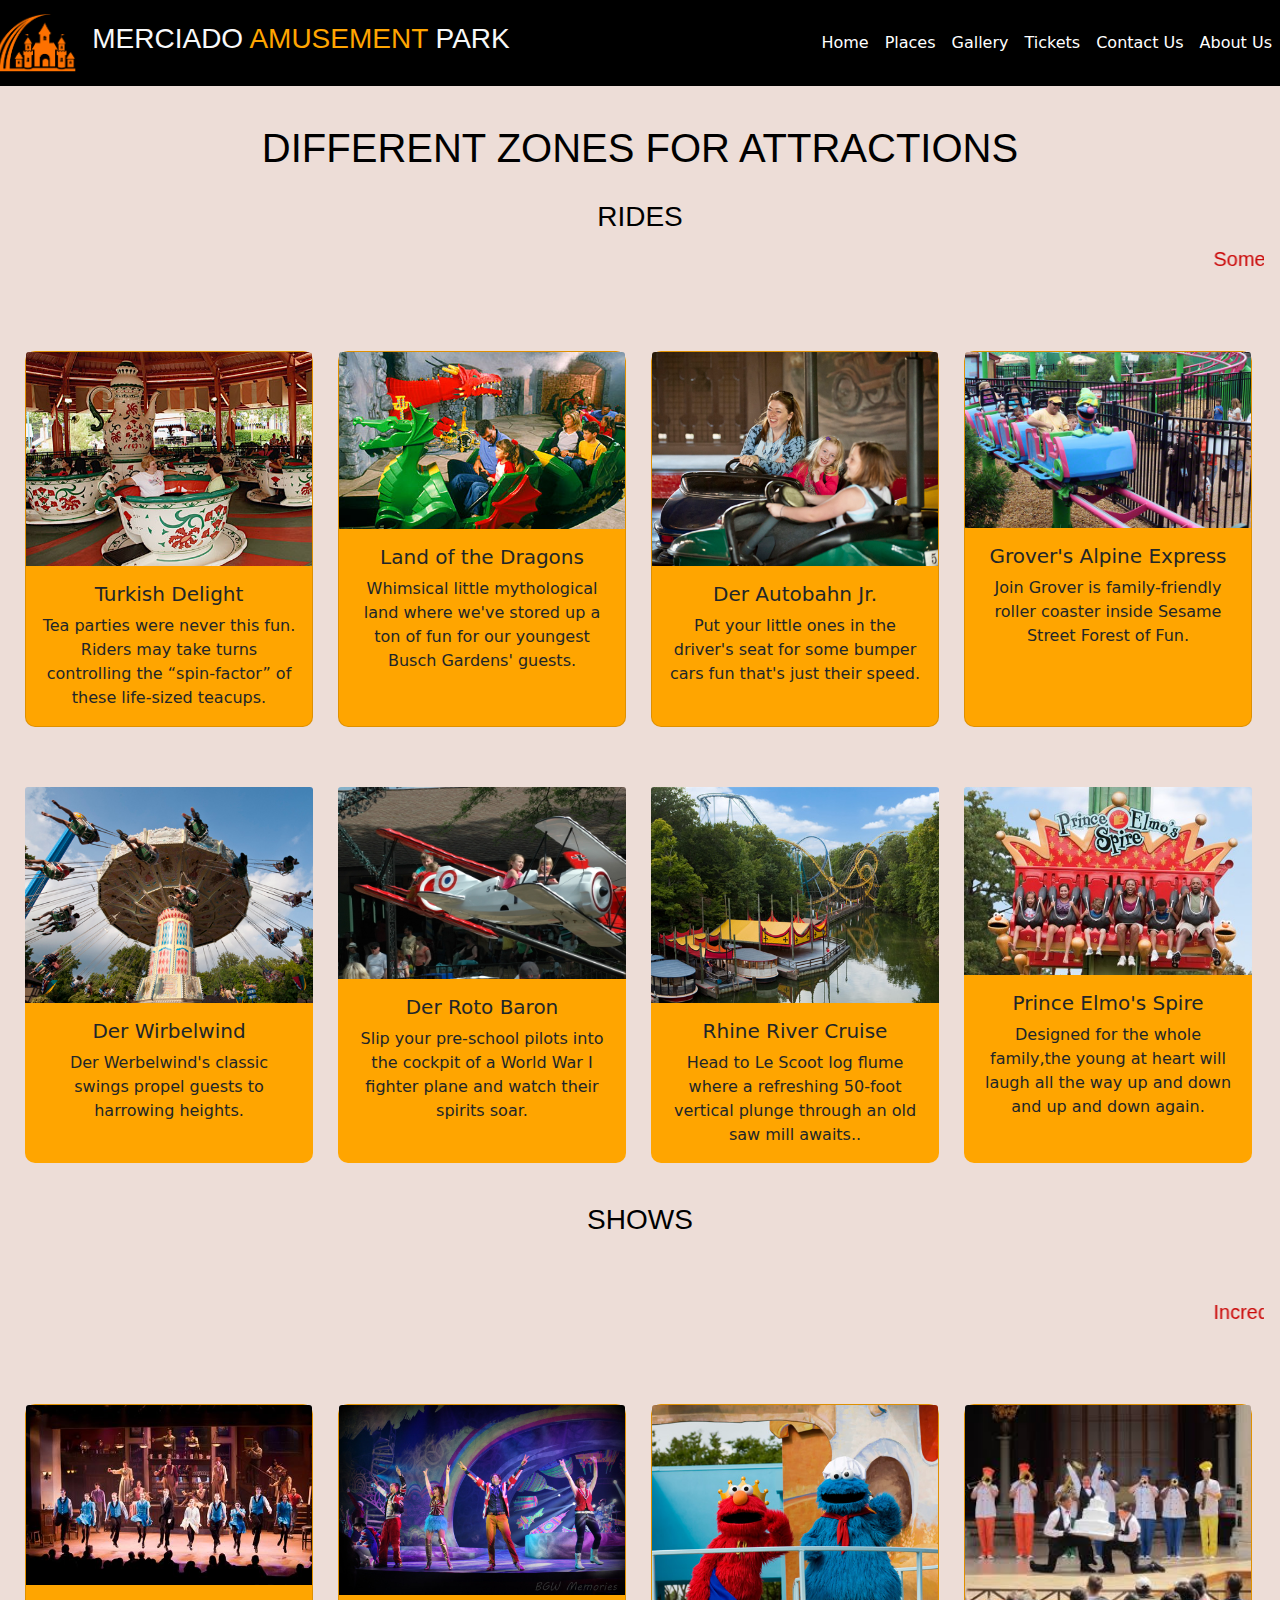
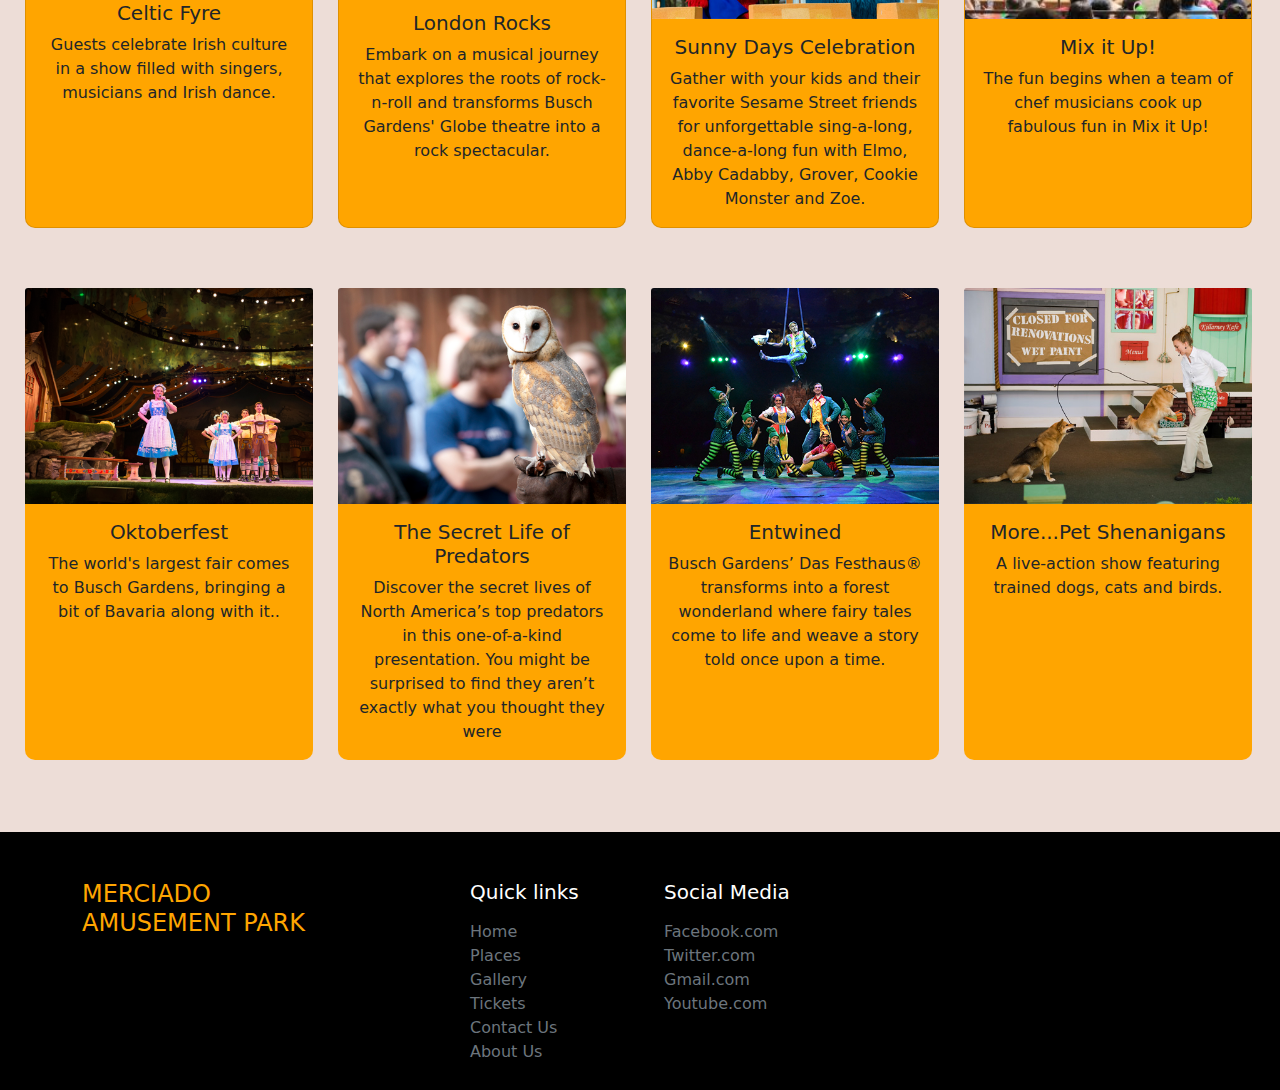
<file: explore.html>
<!DOCTYPE html>
<html lang="en">
<head>
    <meta charset="UTF-8">
    <meta http-equiv="X-UA-Compatible" content="IE=edge">
    <meta name="viewport" content="width=device-width, initial-scale=1.0">
    <link rel="stylesheet" href="bootstrap.min.css">
    <script src="bootstrap.bundle.min.js"></script>
    <link rel="stylesheet" href="explore.css">
    <title>Explore</title>
</head>
<body>
    <div class="container">
      
        <nav class="navbar navbar-expand-lg navbar-dark fixed-top" style=" background-color:black;">
            <a class="navbar-brand" href="#"><img height="60px" style="margin-left:-10px;" src="logoTransparent (3).png" alt=""></a><h3 class="diplay-0 text-light" style="font-family: Verdana, Geneva, Tahoma, sans-serif ;" >MERCIADO <span style="color: orange;">AMUSEMENT</span>  PARK</h3>
            <button class="navbar-toggler" type="button" data-bs-toggle="collapse" data-bs-target="#navbarSupportedContent" aria-controls="navbarSupportedContent" aria-expanded="false" aria-label="Toggle navigation">
              <span class="navbar-toggler-icon"></span>
            </button>
            <div class="collapse navbar-collapse" id="navbarSupportedContent">
              <ul class="navbar-nav ms-auto">
                <li class="nav-item">
                  <a class="nav-link" style="color:white ;" href="Home.html" >Home</a>
                </li>
                <li class="nav-item">
                  <a class="nav-link"  style="color:white;" href="Places.html">Places</a>
                </li>
                <li class="nav-item">
                  <a class="nav-link" style="color:white ;" href="gallery.html">Gallery</a> 
                </li>
                <li class="nav-item">
                  <a class="nav-link" style="color:white ;" href="ticket.html">Tickets</a> 
                </li>
                <li class="nav-item">
                  <a class="nav-link" style="color:white;" href="contactus.html">Contact Us</a>
                </li>
                <li class="nav-item">
                  <a class="nav-link" style="color:white;" href="aboutus.html">About Us</a>
                </li>
              </ul>
            </div>
          </nav>
          </div>\
          <!----NAVBAR END---->
          <h1 class="heading">DIFFERENT ZONES FOR ATTRACTIONS</h1>  
          <h3 class="rides">RIDES</h3>   
          <div class="Jumbotron">
            <marquee class="lead mx-3 text-justify">
             Something for everyone in your family, whether you like a thrilling coaster, a splashing plunge out of Pompeii's ruins or a relaxing train ride through the park..
            </marquee>
        </div>
          <!---CARDS--->
          <div class="container-fluid">
            <div class="row">

            
          <div class="card" style="width: 18rem;">
            <img src="ride3.jpg" class="card-img-top" alt="...">
            <div class="card-body" >
              <h5 class="card-title">Turkish Delight</h5>
              <p class="card-text">Tea parties were never this fun. Riders may take turns controlling the “spin-factor” of these life-sized teacups.</p>
            </div>
          </div>  

          <div class="card" style="width: 18rem;">
            <img src="ride2.jpg" class="card-img-top" alt="...">
            <div class="card-body" >
              <h5 class="card-title">Land of the Dragons</h5>
              <p class="card-text">Whimsical little mythological land where we've stored up a ton of fun for our youngest Busch Gardens' guests.</p>
            </div>
          </div> 

          <div class="card" style="width: 18rem;" >
            <img src="ride1.jpg" class="card-img-top" alt="...">
            <div class="card-body" >
              <h5 class="card-title">Der Autobahn Jr.</h5>
              <p class="card-text">Put your little ones in the driver's seat for some bumper cars fun that's just their speed.</p>
            </div>
          </div> 

          <div class="card" style="width: 18rem;">
            <img src="ride4.jpg" class="card-img-top" alt="...">
            <div class="card-body">
              <h5 class="card-title">Grover's Alpine Express</h5>
              <p class="card-text">Join Grover is family-friendly roller coaster inside Sesame Street Forest of Fun.</p>
            </div>
          </div>
        </div>
      </div>  
      <div class="container-fluid">
        <div class="row">  
          <div class="card2" style="width: 18rem;">
            <img src="ride5.jpg" class="card-img-top" alt="...">
            <div class="card-body" >
              <h5 class="card-title">Der Wirbelwind</h5>
              <p class="card-text">Der Werbelwind's classic swings propel guests to harrowing heights.</p>
            </div>
          </div> 

          <div class="card2" style="width: 18rem;" >
            <img src="ride6.jpg" class="card-img-top" alt="...">
            <div class="card-body"  >
              <h5 class="card-title">Der Roto Baron</h5>
              <p class="card-text">Slip your pre-school pilots into the cockpit of a World War I fighter plane and watch their spirits soar.</p>
            </div>
          </div> 

          <div class="card2" style="width: 18rem;">
            <img src="ride7.jpg" class="card-img-top" alt="...">
            <div class="card-body"  >
              <h5 class="card-title">Rhine River Cruise</h5>
              <p class="card-text">Head to Le Scoot log flume where a refreshing 50-foot vertical plunge through an old saw mill awaits..</p>
            </div>
          </div>  
          <div class="card2" style="width: 18rem;">
            <img src="ride8.jpg" class="card-img-top" alt="...">
            <div class="card-body" >
              <h5 class="card-title">Prince Elmo's Spire</h5>
              <p class="card-text">Designed for the whole family,the young at heart will laugh all the way up and down and up and down again.</p>
            </div>
          </div> 
        </div>
      </div>
      <!----ZONES---->
      <h3 class="shows">SHOWS</h3>   
      <div class="Jumbotron2">
        <marquee class="lead mx-3 text-justify">
       Incredible performances throughout the park are all part of the family-friendly combination of attractions that will make your Busch Gardens® trip unforgettable
        </marquee>
    </div>
      <!---CARDS--->
      <div class="container-fluid">
        <div class="row">

        
      <div class="card" style="width: 18rem;">
        <img src="show1.jpg" class="card-img-top" alt="...">
        <div class="card-body" >
          <h5 class="card-title">Celtic Fyre</h5>
          <p class="card-text">Guests celebrate Irish culture in a show filled with singers, musicians and Irish dance.
          </p>
        </div>
      </div>  

      <div class="card" style="width: 18rem;">
        <img src="show2.jpg" class="card-img-top" alt="...">
        <div class="card-body" >
          <h5 class="card-title">London Rocks</h5>
          <p class="card-text">Embark on a musical journey that explores the roots of rock-n-roll and transforms Busch Gardens' Globe theatre into a rock spectacular.</p>
        </div>
      </div> 

      <div class="card" style="width: 18rem;" >
        <img src="show3.jpg" class="card-img-top" alt="...">
        <div class="card-body" >
          <h5 class="card-title">Sunny Days Celebration</h5>
          <p class="card-text">Gather with your kids and their favorite Sesame Street friends for unforgettable sing-a-long, dance-a-long fun with Elmo, Abby Cadabby, Grover, Cookie Monster and Zoe.</p>
        </div>
      </div> 

      <div class="card" style="width: 18rem;">
        <img src="show4.jpg" class="card-img-top" alt="...">
        <div class="card-body">
          <h5 class="card-title">Mix it Up!</h5>
          <p class="card-text">The fun begins when a team of chef musicians cook up fabulous fun in Mix it Up!

          </p>
        </div>
      </div>
    </div>
  </div>  
  <div class="container-fluid">
    <div class="row">  
      <div class="card2" style="width: 18rem;">
        <img src="show5.png" class="card-img-top" alt="...">
        <div class="card-body" >
          <h5 class="card-title">Oktoberfest</h5>
          <p class="card-text">The world's largest fair comes to Busch Gardens, bringing a bit of Bavaria along with it..</p>
        </div>
      </div> 

      <div class="card2" style="width: 18rem;" >
        <img src="show6.jpg" class="card-img-top" alt="...">
        <div class="card-body"  >
          <h5 class="card-title">The Secret Life of Predators</h5>
          <p class="card-text">Discover the secret lives of North America’s top predators in this one-of-a-kind presentation. You might be surprised to find they aren’t exactly what you thought they were</p>
        </div>
      </div> 

      <div class="card2" style="width: 18rem;">
        <img src="show7.jpg" class="card-img-top" alt="...">
        <div class="card-body"  >
          <h5 class="card-title">Entwined</h5>
          <p class="card-text">Busch Gardens’ Das Festhaus® transforms into a forest wonderland where fairy tales come to life and weave a story told once upon a time.</p>
        </div>
      </div>  
      <div class="card2" style="width: 18rem;">
        <img src="show8.jpg" class="card-img-top" alt="...">
        <div class="card-body" >
          <h5 class="card-title">More...Pet Shenanigans</h5>
          <p class="card-text">A live-action show featuring trained dogs, cats and birds.</p>
        </div>
      </div> 
    </div>
  </div>
   <br><br><br>         
  <footer class="w-100 py-4 flex-shrink-0" style="background-color:black ;">
    <div id="footer" class="container py-4" style="background-color:black ;">
        <div class="row gy-4 gx-5">
            <div class="col-lg-4 col-md-6">
                 <h5 class="h1">MERCIADO <br>AMUSEMENT PARK</h5>
                
            </div>
            <div class="col-lg-2 col-md-6">
                <h5 class="text-white mb-3">Quick links</h5>
                <ul class="list-unstyled text-muted">
                    <li><a href="Home.html">Home</a></li>
                    <li><a href="Places.html">Places</a></li>
                    <li><a href="gallery.html">Gallery</a></li>
                    <li><a href="ticket.html">Tickets</a></li>
                    <li><a href="contactus.html">Contact Us</a></li>
                    <li><a href="aboutus.html">About Us</a></li>
                </ul>
            </div>
            <div class="col-lg-2 col-md-6">
                  <h5 class="text-white mb-3">Social Media</h5>
                  <ul class="list-unstyled text-muted">
                  <li><a href="#">Facebook.com</a></li>
                  <li><a href="#">Twitter.com</a></li>
                  <li><a href="#">Gmail.com</a></li>
                  <li><a href="#">Youtube.com</a></li>
              </ul>
          </div>
            <div class="col-lg-4 col-md-6">
              <iframe src="https://www.google.com/maps/embed?pb=!1m18!1m12!1m3!1d3618.9177702280945!2d67.16591401532256!3d24.900786349771938!2m3!1f0!2f0!3f0!3m2!1i1024!2i768!4f13.1!3m3!1m2!1s0x3eb339c72ec76665%3A0xec5d1d821453c988!2sJinnah%20International%20Airport!5e0!3m2!1sen!2s!4v1663311790617!5m2!1sen!2s" width="400" height="200" style="border:0;" allowfullscreen="" loading="lazy" referrerpolicy="no-referrer-when-downgrade"></iframe>
            </div>
        </div>
    </div>
</footer>       
         
        

          
</body>
</html>
</file>
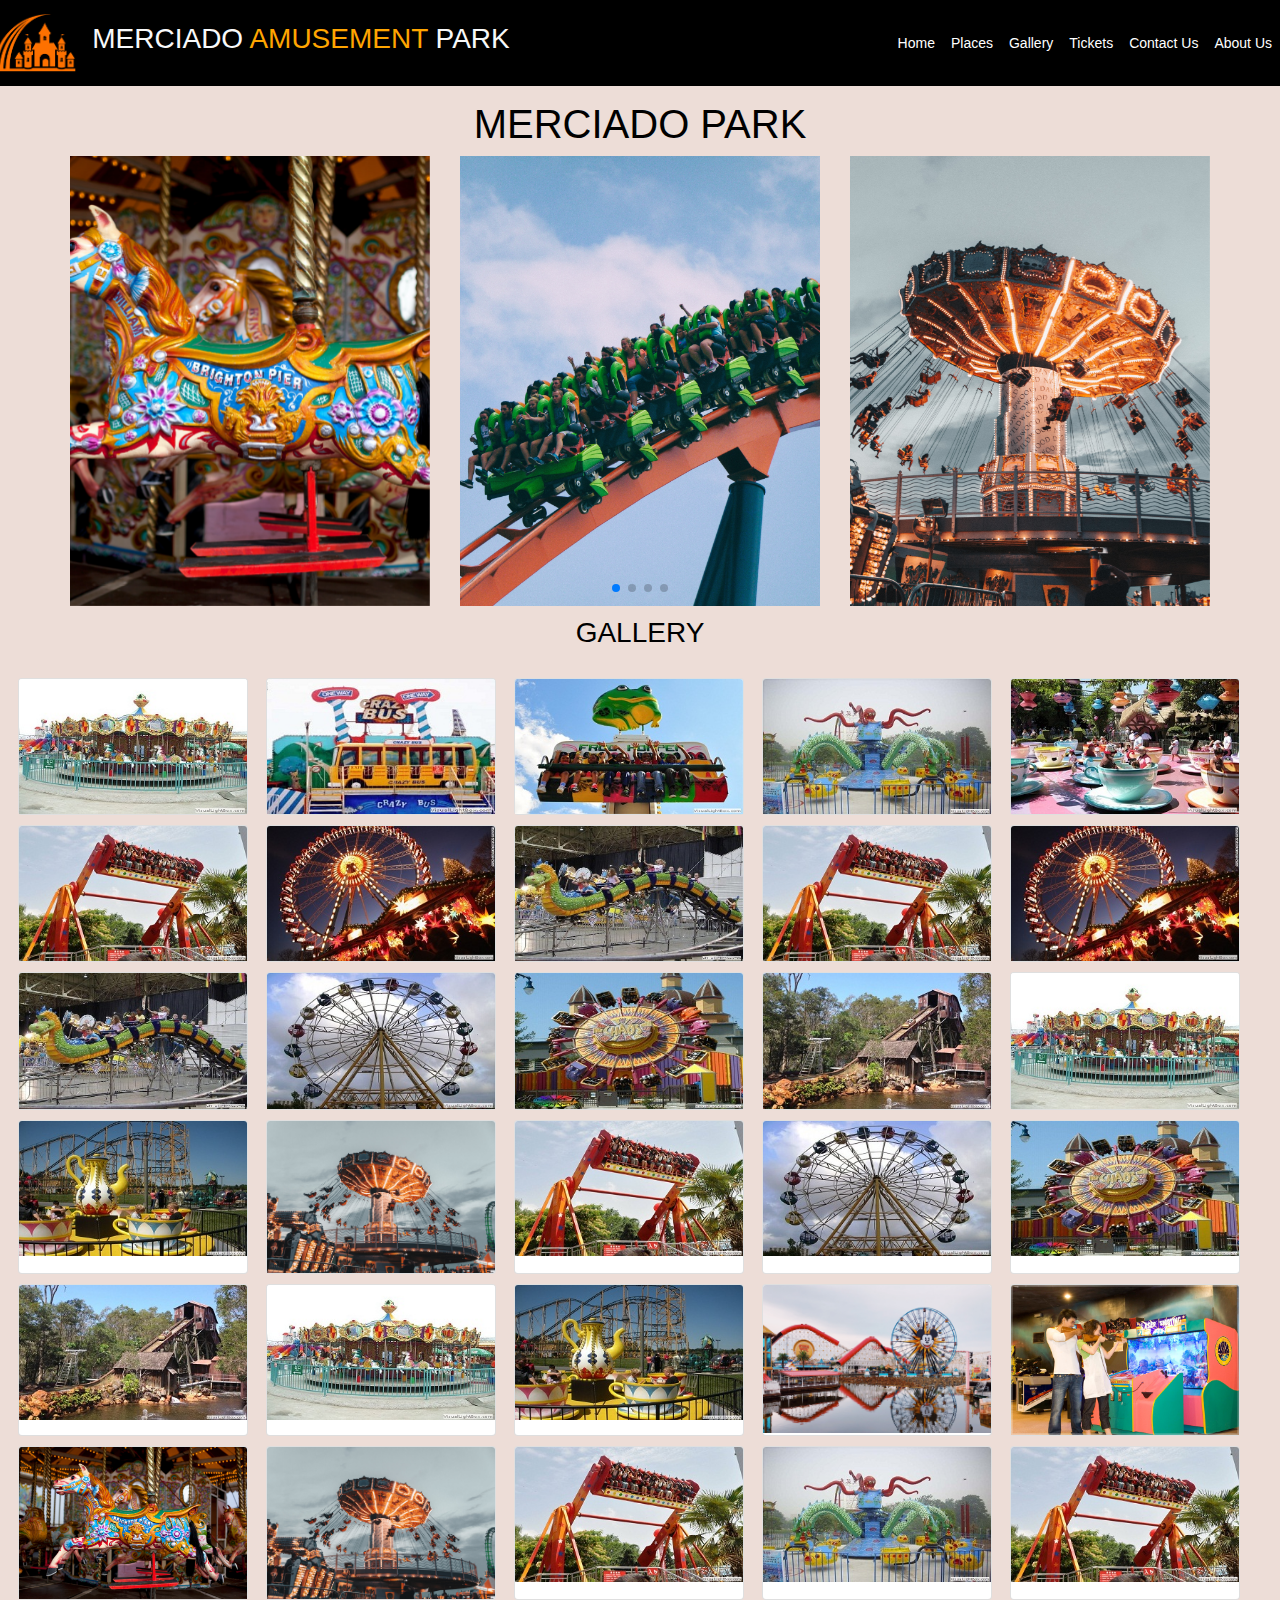
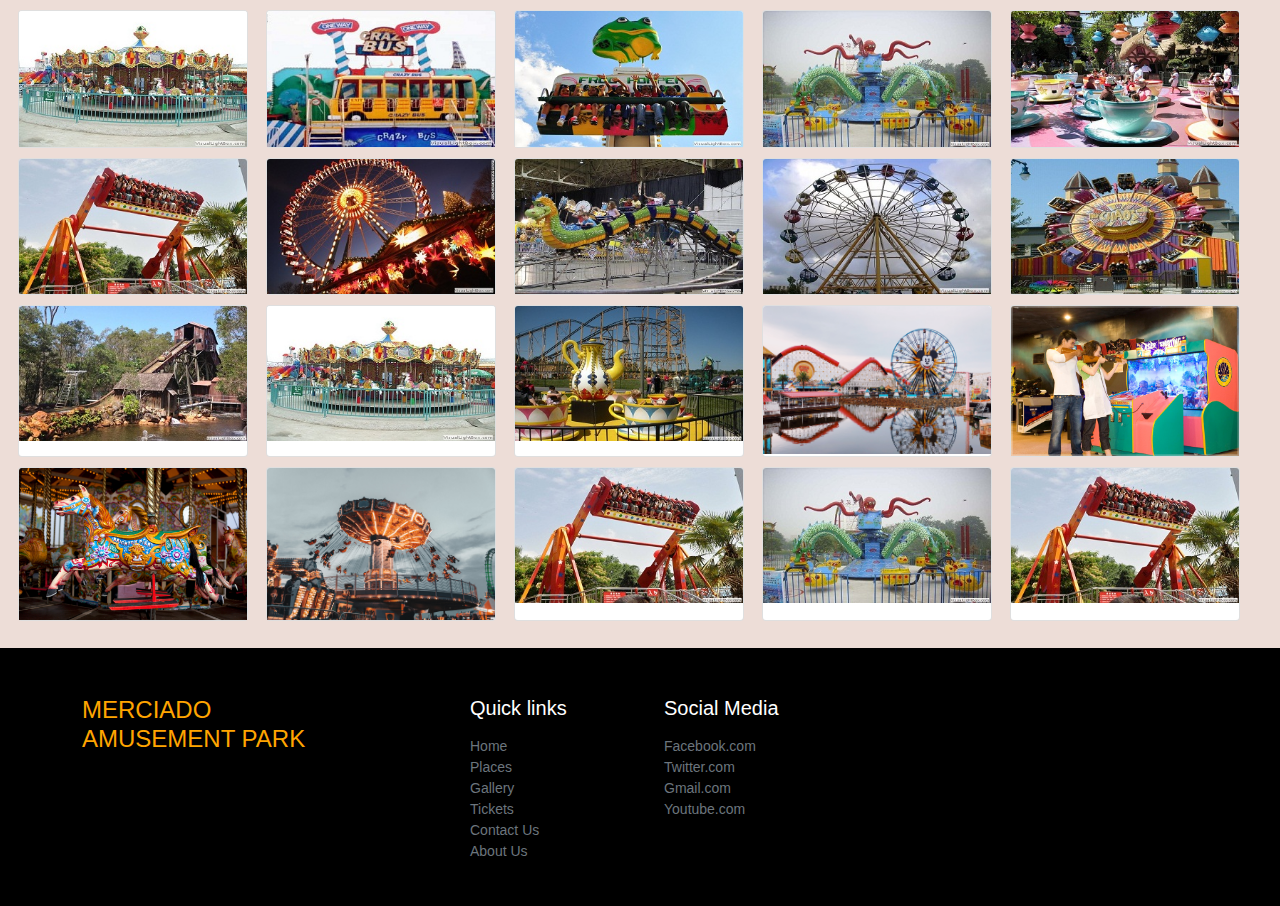
<file: gallery.html>
<!DOCTYPE html>
<html lang="en">
<head>
    <meta charset="UTF-8">
    <meta http-equiv="X-UA-Compatible" content="IE=edge">
    <meta name="viewport" content="width=device-width, initial-scale=1.0">
    <link rel="stylesheet" href="bootstrap.min.css">
    <script src="bootstrap.bundle.min.js"></script>
    <link rel="stylesheet" href="gallery.css">
    <link rel="stylesheet" href="https://cdn.jsdelivr.net/npm/swiper/swiper-bundle.min.css"/>    <title>Gallery</title>
</head>
<body>
    <div class="container">
      
        <nav class="navbar navbar-expand-lg navbar-dark fixed-top" style=" background-color:black;">
            <a class="navbar-brand" href="#"><img height="60px" style="margin-left:-10px;" src="logoTransparent (3).png" alt=""></a><h3 class="diplay-0 text-light" style="font-family: Verdana, Geneva, Tahoma, sans-serif ;" >MERCIADO <span style="color: orange;">AMUSEMENT</span>  PARK</h3>
            <button class="navbar-toggler" type="button" data-bs-toggle="collapse" data-bs-target="#navbarSupportedContent" aria-controls="navbarSupportedContent" aria-expanded="false" aria-label="Toggle navigation">
              <span class="navbar-toggler-icon"></span>
            </button>
            <div class="collapse navbar-collapse" id="navbarSupportedContent">
              <ul class="navbar-nav ms-auto">
                <li class="nav-item">
                  <a class="nav-link" style="color:white ;" href="Home.html" >Home</a>
                </li>
                <li class="nav-item">
                  <a class="nav-link"  style="color:white;" href="Places.html">Places</a>
                </li>
                <li class="nav-item">
                  <a class="nav-link" style="color:white ;" href="gallery.html">Gallery</a> 
                </li>
                <li class="nav-item">
                  <a class="nav-link" style="color:white ;" href="ticket.html">Tickets</a> 
                </li>
                <li class="nav-item">
                  <a class="nav-link" style="color:white;" href="contactus.html">Contact Us</a>
                </li>
                <li class="nav-item">
                  <a class="nav-link" style="color:white;" href="aboutus.html">About Us</a>
                </li>
              </ul>
            </div>
          </nav>
          </div>
          <!---nav end--->
          <!----heading-->
          <h1 class="heading">MERCIADO PARK</h1>
<!----heading end-->

<!-- Swiper -->
 
<div class="swiper mySwiper container">
  <div class="swiper-wrapper">
    <div class="swiper-slide">
      <img src="gallery4.jpg" alt="">
    </div>
    <div class="swiper-slide"><img src="gallery2.jpg" alt=""></div>
    <div class="swiper-slide"><img src="gallery6.jpg" alt=""></div>
    <div class="swiper-slide"><img src="gallery3.jpg" alt=""></div>
    <div class="swiper-slide"><img src="gallery1.jpg" alt=""></div>
    <div class="swiper-slide"><img src="gallery5.jpg" alt=""></div>
  
  </div>
  <div class="swiper-pagination"></div>
</div>
<!---CARD START--->
<h3 class="gallery">GALLERY</h3> 
<div class="container-fluid">   
  <div class="row">
<div class="card">
  <img class="card-img-top" src="g1.jpg" alt="Card image cap">
  </div>
<div class="card">
  <img class="card-img-top" src="g2.jpg" alt="Card image cap">
  </div>
<div class="card">
  <img class="card-img-top" src="g3.jpg" alt="Card image cap">
  </div>
<div class="card">
  <img class="card-img-top" src="g4.jpg" alt="Card image cap">
  </div>
<div class="card">
  <img class="card-img-top" src="g5.jpg" alt="Card image cap">
  </div>
<div class="card"> 
  <img class="card-img-top" src="g6.jpg" alt="Card image cap">
  </div>
<div class="card">
  <img class="card-img-top" src="g7.jpg" alt="Card image cap">
  </div>
<div class="card">
  <img class="card-img-top" src="g8.jpg" alt="Card image cap">
  </div>
  <div class="card"> 
    <img class="card-img-top" src="g6.jpg" alt="Card image cap">
    </div>
  <div class="card">
    <img class="card-img-top" src="g7.jpg" alt="Card image cap">
    </div>
  <div class="card">
    <img class="card-img-top" src="g8.jpg" alt="Card image cap">
    </div>
  <div class="card">
    <img class="card-img-top" src="g9.jpg" alt="Card image cap">
    </div>
  <div class="card">
    <img class="card-img-top" src="g10.jpg" alt="Card image cap">
    </div>
  <div class="card">
    <img class="card-img-top" src="g11.jpg" alt="Card image cap">
    </div>
    <div class="card">
      <img class="card-img-top" src="g1.jpg" alt="Card image cap">
    </div>
  <div class="card">
    <img class="card-img-top" src="g12.jpg" alt="Card image cap">
    </div>
    <div class="card">
      <img class="card-img-top" src="gallery6.jpg" alt="Card image cap">
    </div>   
    <div class="card"> 
        <img class="card-img-top" src="g6.jpg" alt="Card image cap">
    </div> 
<div class="card">
  <img class="card-img-top" src="g9.jpg" alt="Card image cap">
  </div>
<div class="card">
  <img class="card-img-top" src="g10.jpg" alt="Card image cap">
  </div>
<div class="card">
  <img class="card-img-top" src="g11.jpg" alt="Card image cap">
  </div>
  <div class="card">
    <img class="card-img-top" src="g1.jpg" alt="Card image cap">
  </div>
<div class="card">
  <img class="card-img-top" src="g12.jpg" alt="Card image cap">
  </div>
<div class="card">
  <img class="card-img-top" src="extra.jpg" alt="Card image cap">
  </div>
  <div class="card">
    <img class="card-img-top" src="indcard.jpg" alt="Card image cap">
  </div>
  <div class="card">
    <img class="card-img-top" src="gallery4.jpg" alt="Card image cap">
</div>
  <div class="card">
    <img class="card-img-top" src="gallery6.jpg" alt="Card image cap">
  </div>   
  <div class="card"> 
      <img class="card-img-top" src="g6.jpg" alt="Card image cap">
  </div>  
  <div class="card">
        <img class="card-img-top" src="g4.jpg" alt="Card image cap">
  </div>
  <div class="card"> 
          <img class="card-img-top" src="g6.jpg" alt="Card image cap">
  </div>
  <div class="card">
    <img class="card-img-top" src="g1.jpg" alt="Card image cap">
    </div>
  <div class="card">
    <img class="card-img-top" src="g2.jpg" alt="Card image cap">
    </div>
  <div class="card">
    <img class="card-img-top" src="g3.jpg" alt="Card image cap">
    </div>
  <div class="card">
    <img class="card-img-top" src="g4.jpg" alt="Card image cap">
    </div>
  <div class="card">
    <img class="card-img-top" src="g5.jpg" alt="Card image cap">
    </div>
  <div class="card"> 
    <img class="card-img-top" src="g6.jpg" alt="Card image cap">
    </div>
  <div class="card">
    <img class="card-img-top" src="g7.jpg" alt="Card image cap">
    </div>
  <div class="card">
    <img class="card-img-top" src="g8.jpg" alt="Card image cap">
    </div>
  <div class="card">
    <img class="card-img-top" src="g9.jpg" alt="Card image cap">
    </div>
  <div class="card">
    <img class="card-img-top" src="g10.jpg" alt="Card image cap">
    </div>
  <div class="card">
    <img class="card-img-top" src="g11.jpg" alt="Card image cap">
    </div>
    <div class="card">
      <img class="card-img-top" src="g1.jpg" alt="Card image cap">
    </div>
  <div class="card">
    <img class="card-img-top" src="g12.jpg" alt="Card image cap">
    </div>
  <div class="card">
    <img class="card-img-top" src="extra.jpg" alt="Card image cap">
    </div>
    <div class="card">
      <img class="card-img-top" src="indcard.jpg" alt="Card image cap">
    </div>
    <div class="card">
      <img class="card-img-top" src="gallery4.jpg" alt="Card image cap">
    </div>
    <div class="card">
      <img class="card-img-top" src="gallery6.jpg" alt="Card image cap">
    </div>   
    <div class="card"> 
        <img class="card-img-top" src="g6.jpg" alt="Card image cap">
    </div>  
    <div class="card">
          <img class="card-img-top" src="g4.jpg" alt="Card image cap">
    </div>
    <div class="card"> 
            <img class="card-img-top" src="g6.jpg" alt="Card image cap">
    </div>
  </div>
  </div>
  <br><br>
  <br><br>
  <br>
  <br>
  <br>
<!--foooter--->
<footer class="w-100 py-4 flex-shrink-0" style="background-color:black ;">
  <div id="footer" class="container py-4" style="background-color:black ;">
      <div class="row gy-4 gx-5">
          <div class="col-lg-4 col-md-6">
               <h5 class="h1">MERCIADO <br>AMUSEMENT PARK</h5>
              
          </div>
          <div class="col-lg-2 col-md-6">
              <h5 class="text-white mb-3">Quick links</h5>
              <ul class="list-unstyled text-muted">
                  <li><a href="Home.html">Home</a></li>
                  <li><a href="Places.html">Places</a></li>
                  <li><a href="gallery.html">Gallery</a></li>
                  <li><a href="ticket.html">Tickets</a></li>
                  <li><a href="contactus.html">Contact Us</a></li>
                  <li><a href="aboutus.html">About Us</a></li>
              </ul>
          </div>
          <div class="col-lg-2 col-md-6">
                <h5 class="text-white mb-3">Social Media</h5>
                <ul class="list-unstyled text-muted">
                <li><a href="#">Facebook.com</a></li>
                <li><a href="#">Twitter.com</a></li>
                <li><a href="#">Gmail.com</a></li>
                <li><a href="#">Youtube.com</a></li>
            </ul>
        </div>
          <div class="col-lg-4 col-md-6">
            <iframe src="https://www.google.com/maps/embed?pb=!1m18!1m12!1m3!1d3618.9177702280945!2d67.16591401532256!3d24.900786349771938!2m3!1f0!2f0!3f0!3m2!1i1024!2i768!4f13.1!3m3!1m2!1s0x3eb339c72ec76665%3A0xec5d1d821453c988!2sJinnah%20International%20Airport!5e0!3m2!1sen!2s!4v1663311790617!5m2!1sen!2s" width="400" height="200" style="border:0;" allowfullscreen="" loading="lazy" referrerpolicy="no-referrer-when-downgrade"></iframe>
          </div>
      </div>
  </div>
</footer>
</body>
 <!-- Swiper JS -->
 <script src="https://cdn.jsdelivr.net/npm/swiper/swiper-bundle.min.js"></script>

 <!-- Initialize Swiper -->
<!-- Swiper JS -->
<script src="https://cdn.jsdelivr.net/npm/swiper/swiper-bundle.min.js"></script>

<!-- Initialize Swiper -->

  <script>
    var swiper = new Swiper(".mySwiper", {
      slidesPerView: 3,
      spaceBetween: 30,
      pagination: {
        el: ".swiper-pagination",
        clickable: true,
      },
    });
  </script>
</html>
</file>
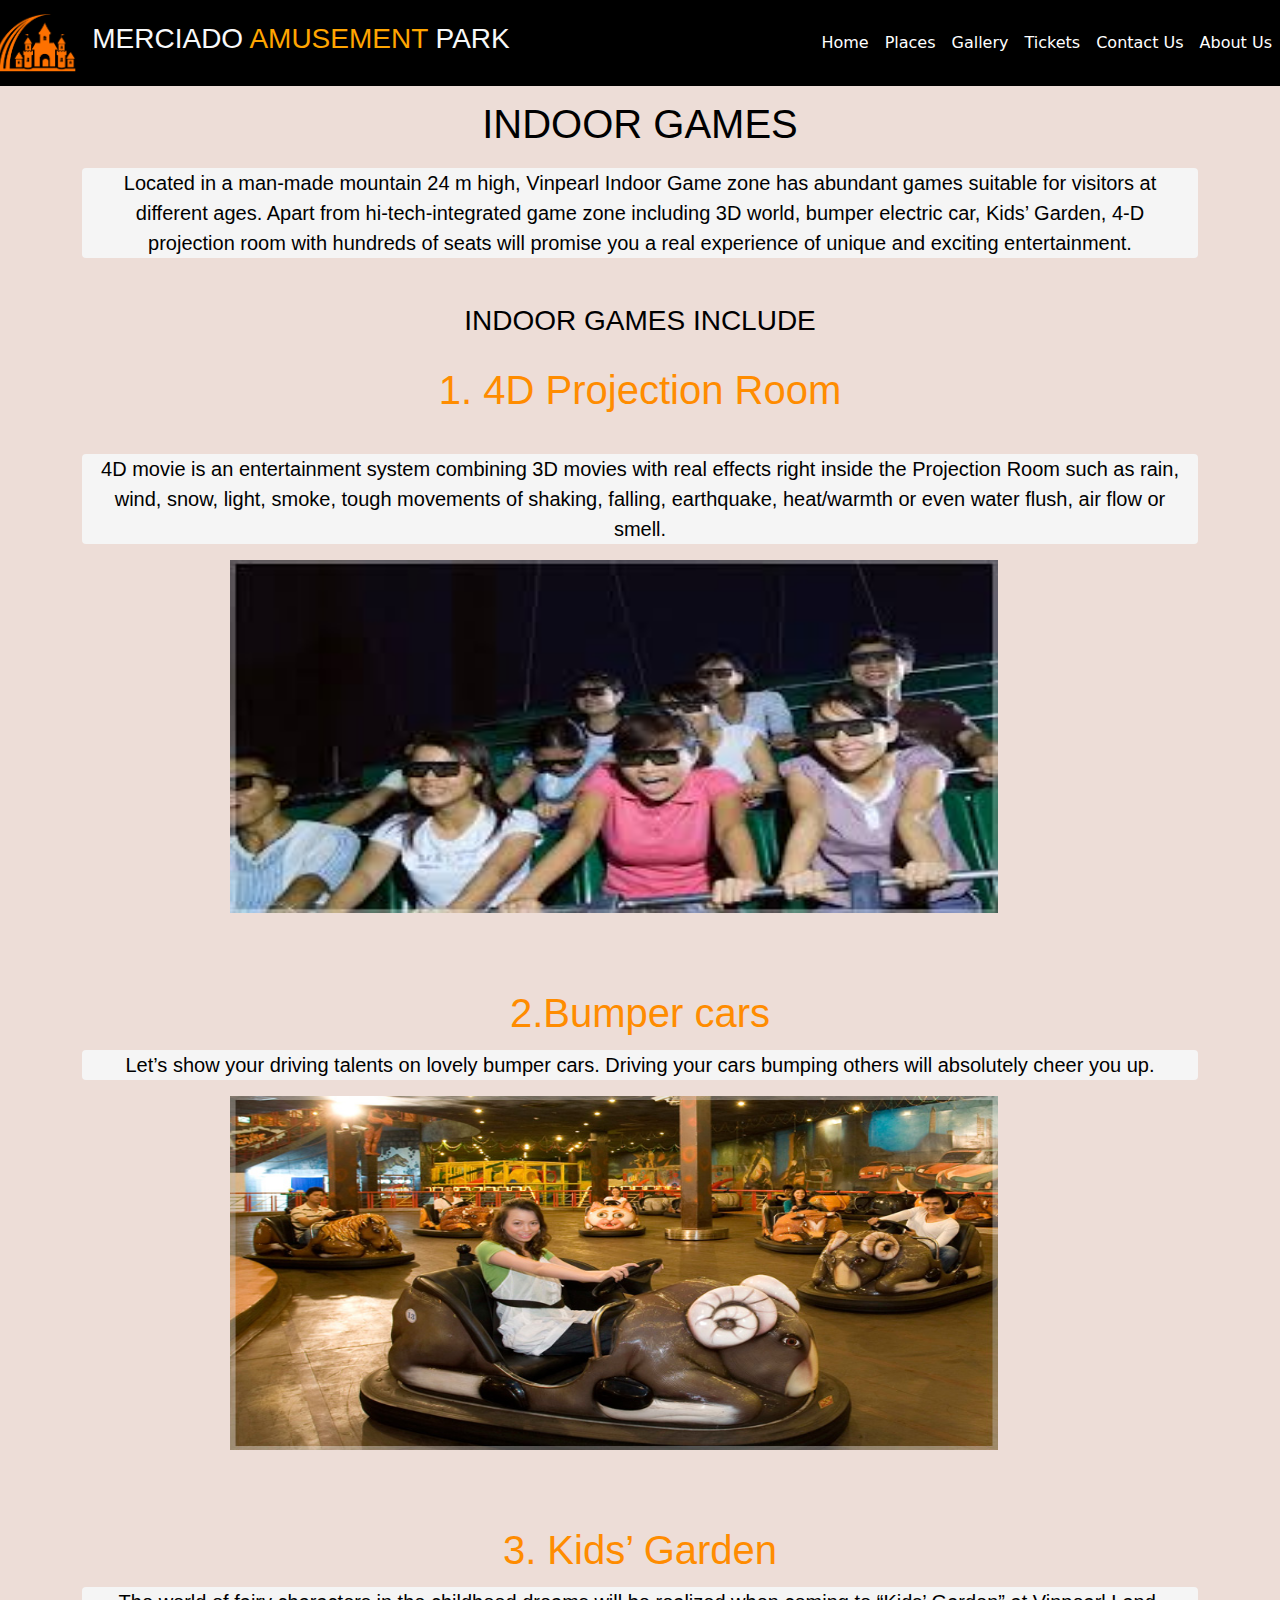
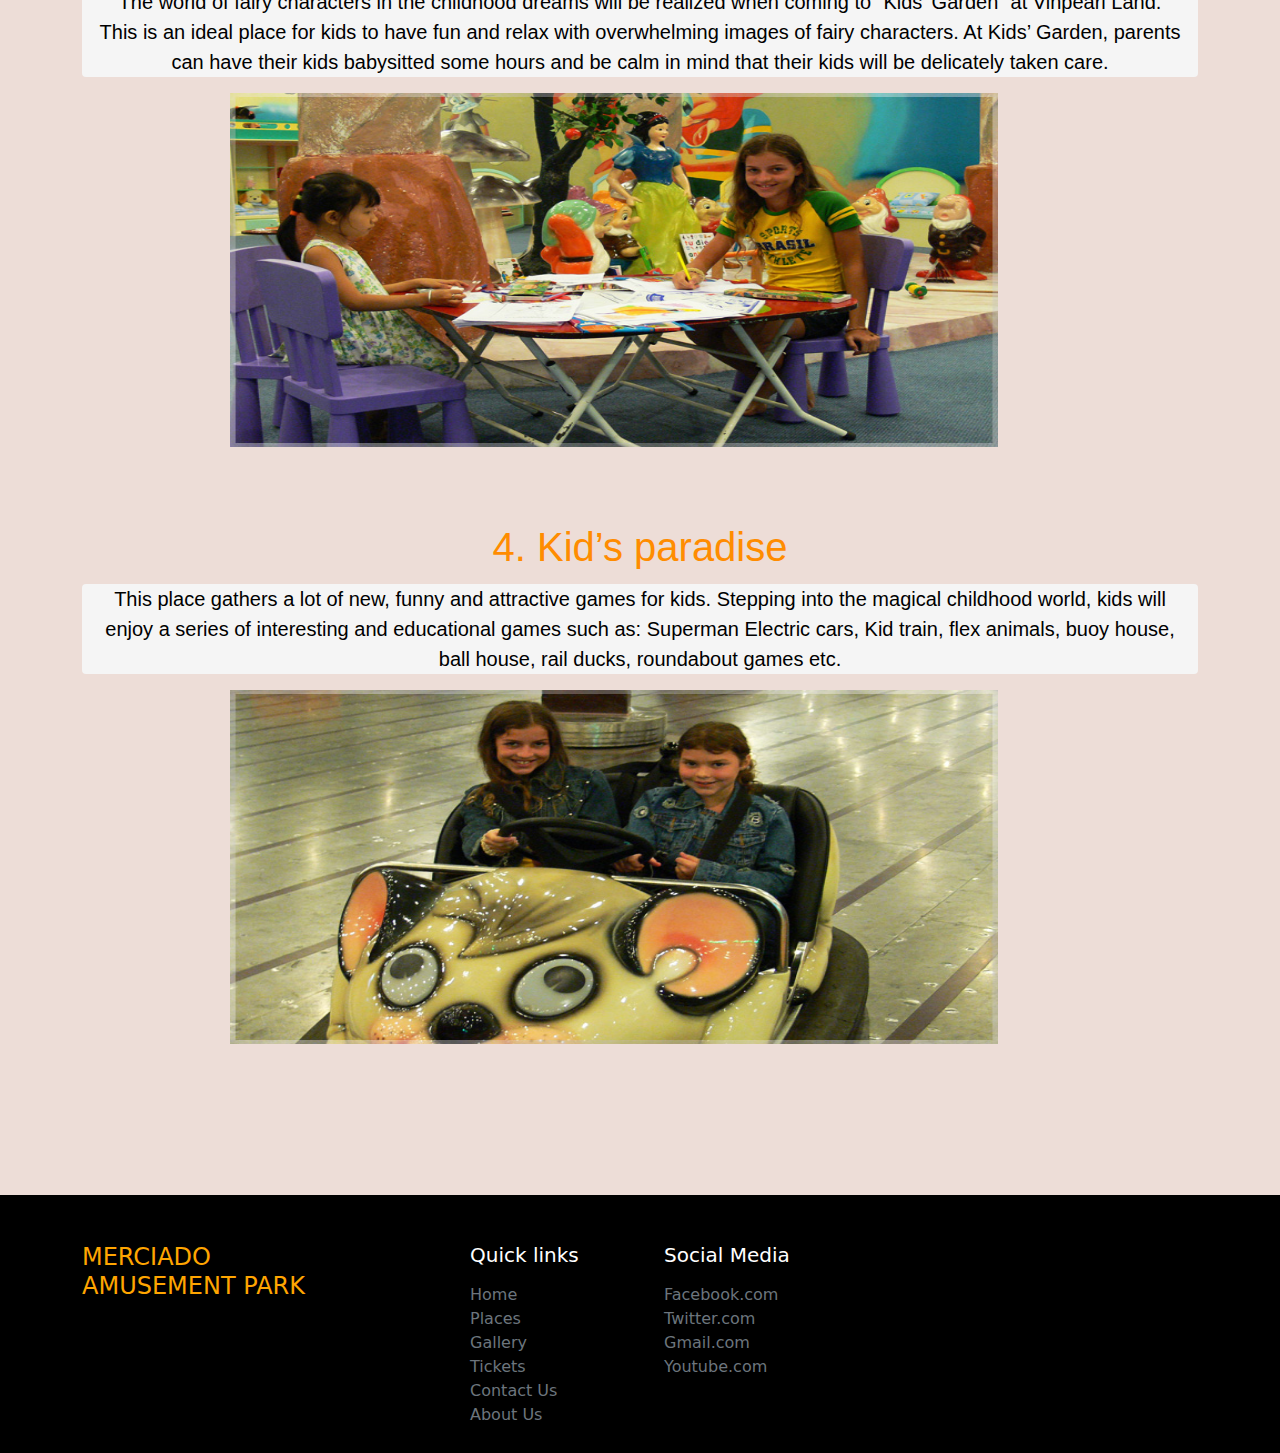
<file: indoor.html>
<!DOCTYPE html>
<html lang="en">
<head>
    <meta charset="UTF-8">
    <meta http-equiv="X-UA-Compatible" content="IE=edge">
    <meta name="viewport" content="width=device-width, initial-scale=1.0">
    <link rel="stylesheet" href="bootstrap.min.css">
    <script src="bootstrap.bundle.min.js"></script>
    <link rel="stylesheet" href="indoor.css">
    <title>Indoor Games</title>
</head>
<body>
    <div class="container">
      
        <nav class="navbar navbar-expand-lg navbar-dark fixed-top" style=" background-color:black;">
            <a class="navbar-brand" href="#"><img height="60px" style="margin-left:-10px;" src="logoTransparent (3).png" alt=""></a><h3 class="diplay-0 text-light" style="font-family: Verdana, Geneva, Tahoma, sans-serif ;" >MERCIADO <span style="color: orange;">AMUSEMENT</span>  PARK</h3>
            <button class="navbar-toggler" type="button" data-bs-toggle="collapse" data-bs-target="#navbarSupportedContent" aria-controls="navbarSupportedContent" aria-expanded="false" aria-label="Toggle navigation">
              <span class="navbar-toggler-icon"></span>
            </button>
            <div class="collapse navbar-collapse" id="navbarSupportedContent">
              <ul class="navbar-nav ms-auto">
                <li class="nav-item">
                  <a class="nav-link" style="color:white ;" href="Home.html" >Home</a>
                </li>
                <li class="nav-item">
                  <a class="nav-link"  style="color:white;" href="Places.html">Places</a>
                </li>
                <li class="nav-item">
                  <a class="nav-link" style="color:white ;" href="gallery.html">Gallery</a> 
                </li>
                <li class="nav-item">
                  <a class="nav-link" style="color:white ;" href="ticket.html">Tickets</a> 
                </li>
                <li class="nav-item">
                  <a class="nav-link" style="color:white;" href="contactus.html">Contact Us</a>
                </li>
                <li class="nav-item">
                  <a class="nav-link" style="color:white;" href="aboutus.html">About Us</a>
                </li>
              </ul>
            </div>
          </nav>
          </div>
          <!---nav end--->
          <!---HEADING--->
         <h1 class="heading">INDOOR GAMES</h1>
         <!-- Jumbotron -->
   <div class="container">
     <div class="Jumbotron rounded">
         <p class="lead mx-3 text-center">
            Located in a man-made mountain 24 m high, Vinpearl Indoor Game zone has abundant games suitable for visitors at different ages. Apart from hi-tech-integrated game zone including 3D world, bumper electric car, Kids’ Garden, 4-D projection room with hundreds of seats will promise you a real experience of unique and exciting entertainment.
         </p>
     </div>
     </div>
         <!---HEADING--->
         <h3 class="heading2">INDOOR GAMES INCLUDE</h3>
         <h1 class="heading3">1. 4D Projection Room</h1>
         <!---JUMBOTRON-->
         <div class="container">
             <div class="Jumbotron2 rounded">
                 <p class="lead mx-3 text-center">
                    4D movie is an entertainment system combining 3D movies with real effects right inside the Projection Room such as rain, wind, snow, light, smoke, tough movements of shaking, falling, earthquake, heat/warmth or even water flush, air flow or smell.
                 </p>
             </div>
             </div>
             <div class="container-fluid">
                 <div class="row">
                   <div class="col-md-12 " style=" padding: 0;">
                 <img src="indoor.jpg" style="width:60%;  margin-left: 230px; height: 70%; padding: 0;" alt="Snow">
               </div>
               </div>
             </div>
                  <!---HEADING--->
         <h1 class="heading4">2.Bumper cars</h1>
         <!---JUMBOTRON-->
         <div class="container">
             <div class="Jumbotron3 rounded">
                 <p class="lead mx-3 text-center">
                    Let’s show your driving talents on lovely bumper cars. Driving your cars bumping others will absolutely cheer you up.
                 </p>
             </div>
             </div>
             <div class="container-fluid">
                 <div class="row">
                   <div class="col-md-12 " style=" padding: 0;">
                 <img src="indoor2.jpg" style="width:60%;  margin-left: 230px; height: 70%; padding: 0;" alt="Snow">
               </div>
               </div>
             </div>
        <!---HEADING--->
         <h1 class="heading5">3. Kids’ Garden</h1>
         <!---JUMBOTRON-->
         <div class="container">
             <div class="Jumbotron4 rounded">
                 <p class="lead mx-3 text-center">
                    The world of fairy characters in the childhood dreams will be realized when coming to “Kids’ Garden” at Vinpearl Land. This is an ideal place for kids to have fun and relax with overwhelming images of fairy characters. At Kids’ Garden, parents can have their kids babysitted some hours and be calm in mind that their kids will be delicately taken care.
                 </p>
             </div>
             </div>
             <div class="container-fluid">
                 <div class="row">
                   <div class="col-md-12 " style=" padding: 0;">
                 <img src="indoor3.jpg" style="width:60%;  margin-left: 230px; height: 70%; padding: 0;" alt="Snow">
               </div>
               </div>
             </div>
              <!---HEADING--->
              <h1 class="heading7">4. Kid’s paradise</h1>
              <!---JUMBOTRON-->
              <div class="container">
                  <div class="Jumbotron6 rounded">
                      <p class="lead mx-3 text-center">
                        This place gathers a lot of new, funny and attractive games for kids. Stepping into the magical childhood world, kids will enjoy a series of interesting and educational games such as: Superman Electric cars, Kid train, flex animals, buoy house, ball house, rail ducks, roundabout games etc.
                      </p>
                  </div>
                  </div>
                  <div class="container-fluid">
                      <div class="row">
                        <div class="col-md-12 " style=" padding: 0;">
                      <img src="indoor4.jpg" style="width:60%;  margin-left: 230px; height: 70%; padding: 0;" alt="Snow">
                    </div>
                    </div>
                  </div>  
                                         <!-- FOOTER -->
  <footer class="w-100 py-4 flex-shrink-0" style="background-color:black ;">
    <div id="footer" class="container py-4" style="background-color:black ;">
        <div class="row gy-4 gx-5">
            <div class="col-lg-4 col-md-6">
                 <h5 class="h1">MERCIADO <br>AMUSEMENT PARK</h5>
                
            </div>
            <div class="col-lg-2 col-md-6">
                <h5 class="text-white mb-3">Quick links</h5>
                <ul class="list-unstyled text-muted">
                    <li><a href="Home.html">Home</a></li>
                    <li><a href="Places.html">Places</a></li>
                    <li><a href="gallery.html">Gallery</a></li>
                    <li><a href="ticket.html">Tickets</a></li>
                    <li><a href="contactus.html">Contact Us</a></li>
                    <li><a href="aboutus.html">About Us</a></li>
                </ul>
            </div>
            <div class="col-lg-2 col-md-6">
                  <h5 class="text-white mb-3">Social Media</h5>
                  <ul class="list-unstyled text-muted">
                  <li><a href="#">Facebook.com</a></li>
                  <li><a href="#">Twitter.com</a></li>
                  <li><a href="#">Gmail.com</a></li>
                  <li><a href="#">Youtube.com</a></li>
              </ul>
          </div>
            <div class="col-lg-4 col-md-6">
              <iframe src="https://www.google.com/maps/embed?pb=!1m18!1m12!1m3!1d3618.9177702280945!2d67.16591401532256!3d24.900786349771938!2m3!1f0!2f0!3f0!3m2!1i1024!2i768!4f13.1!3m3!1m2!1s0x3eb339c72ec76665%3A0xec5d1d821453c988!2sJinnah%20International%20Airport!5e0!3m2!1sen!2s!4v1663311790617!5m2!1sen!2s" width="400" height="200" style="border:0;" allowfullscreen="" loading="lazy" referrerpolicy="no-referrer-when-downgrade"></iframe>
            </div>
        </div>
    </div>
</footer>       
     
</body>
</html>
</file>
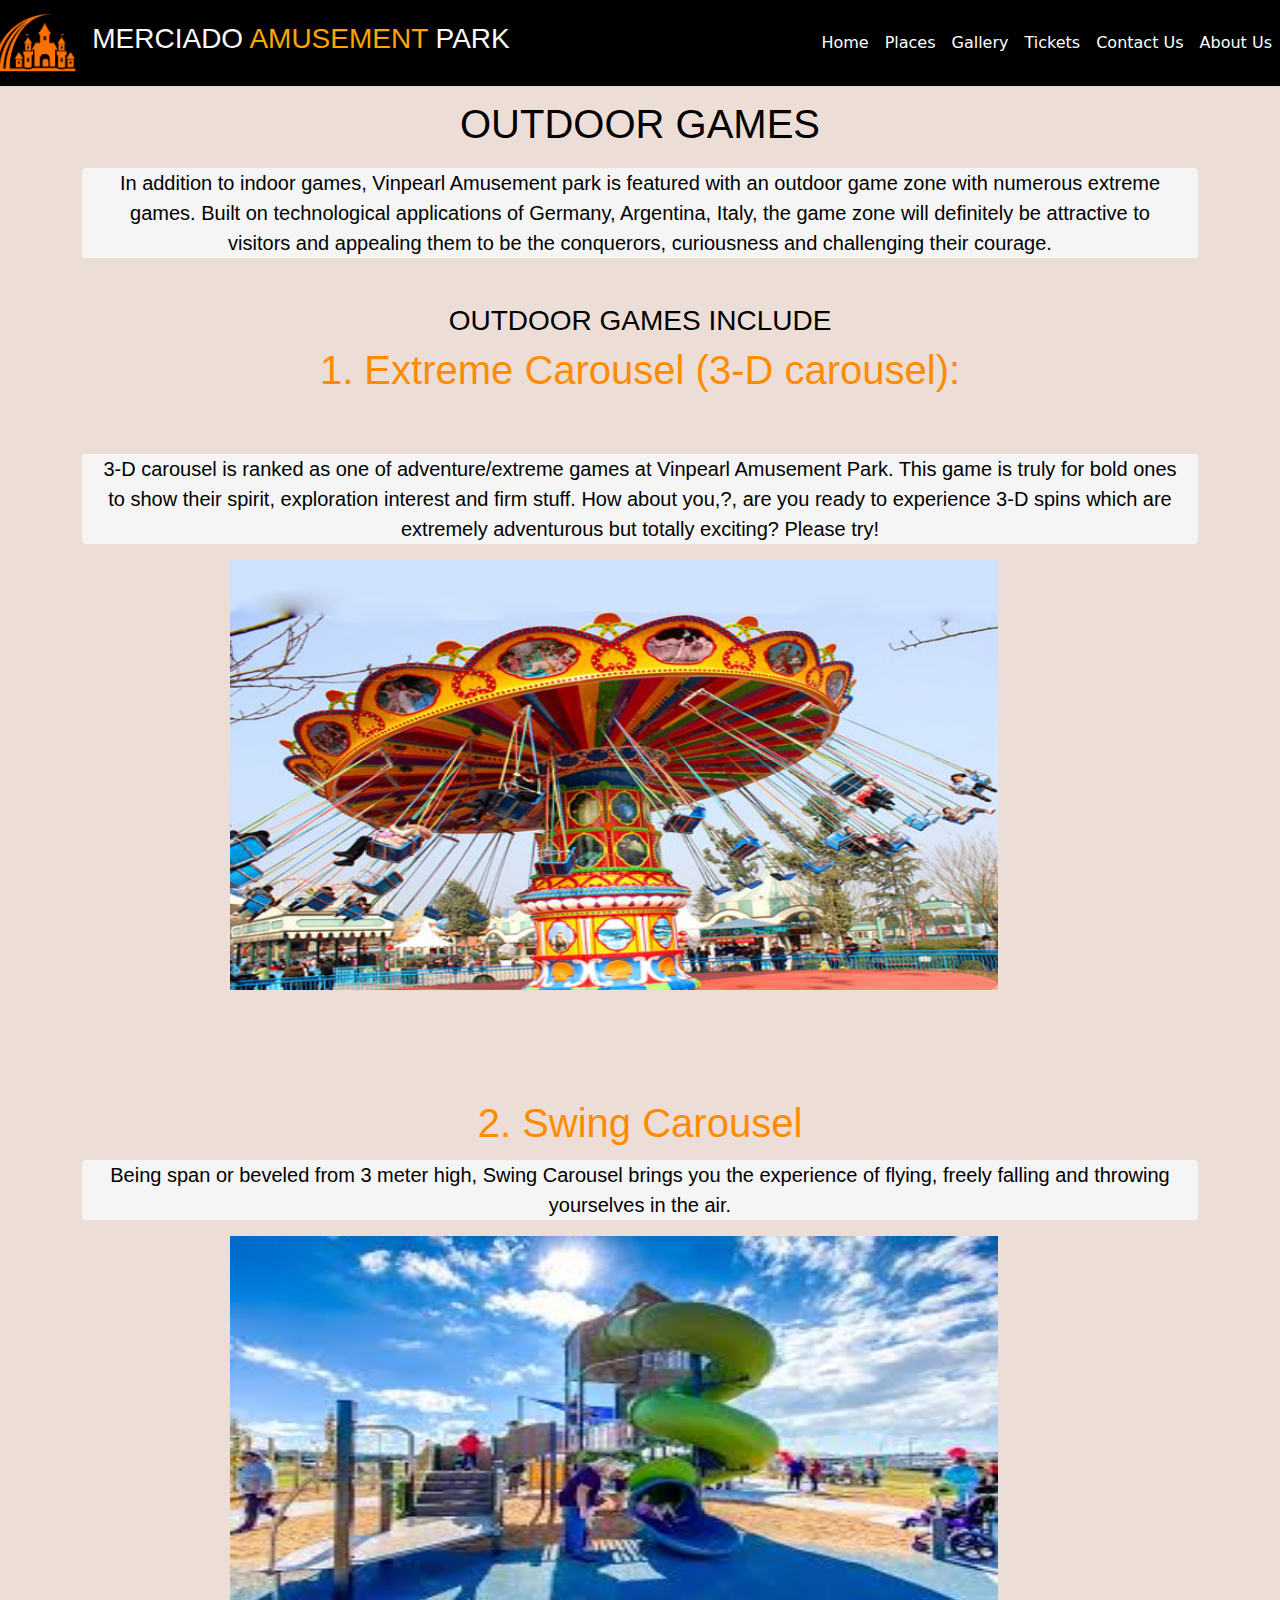
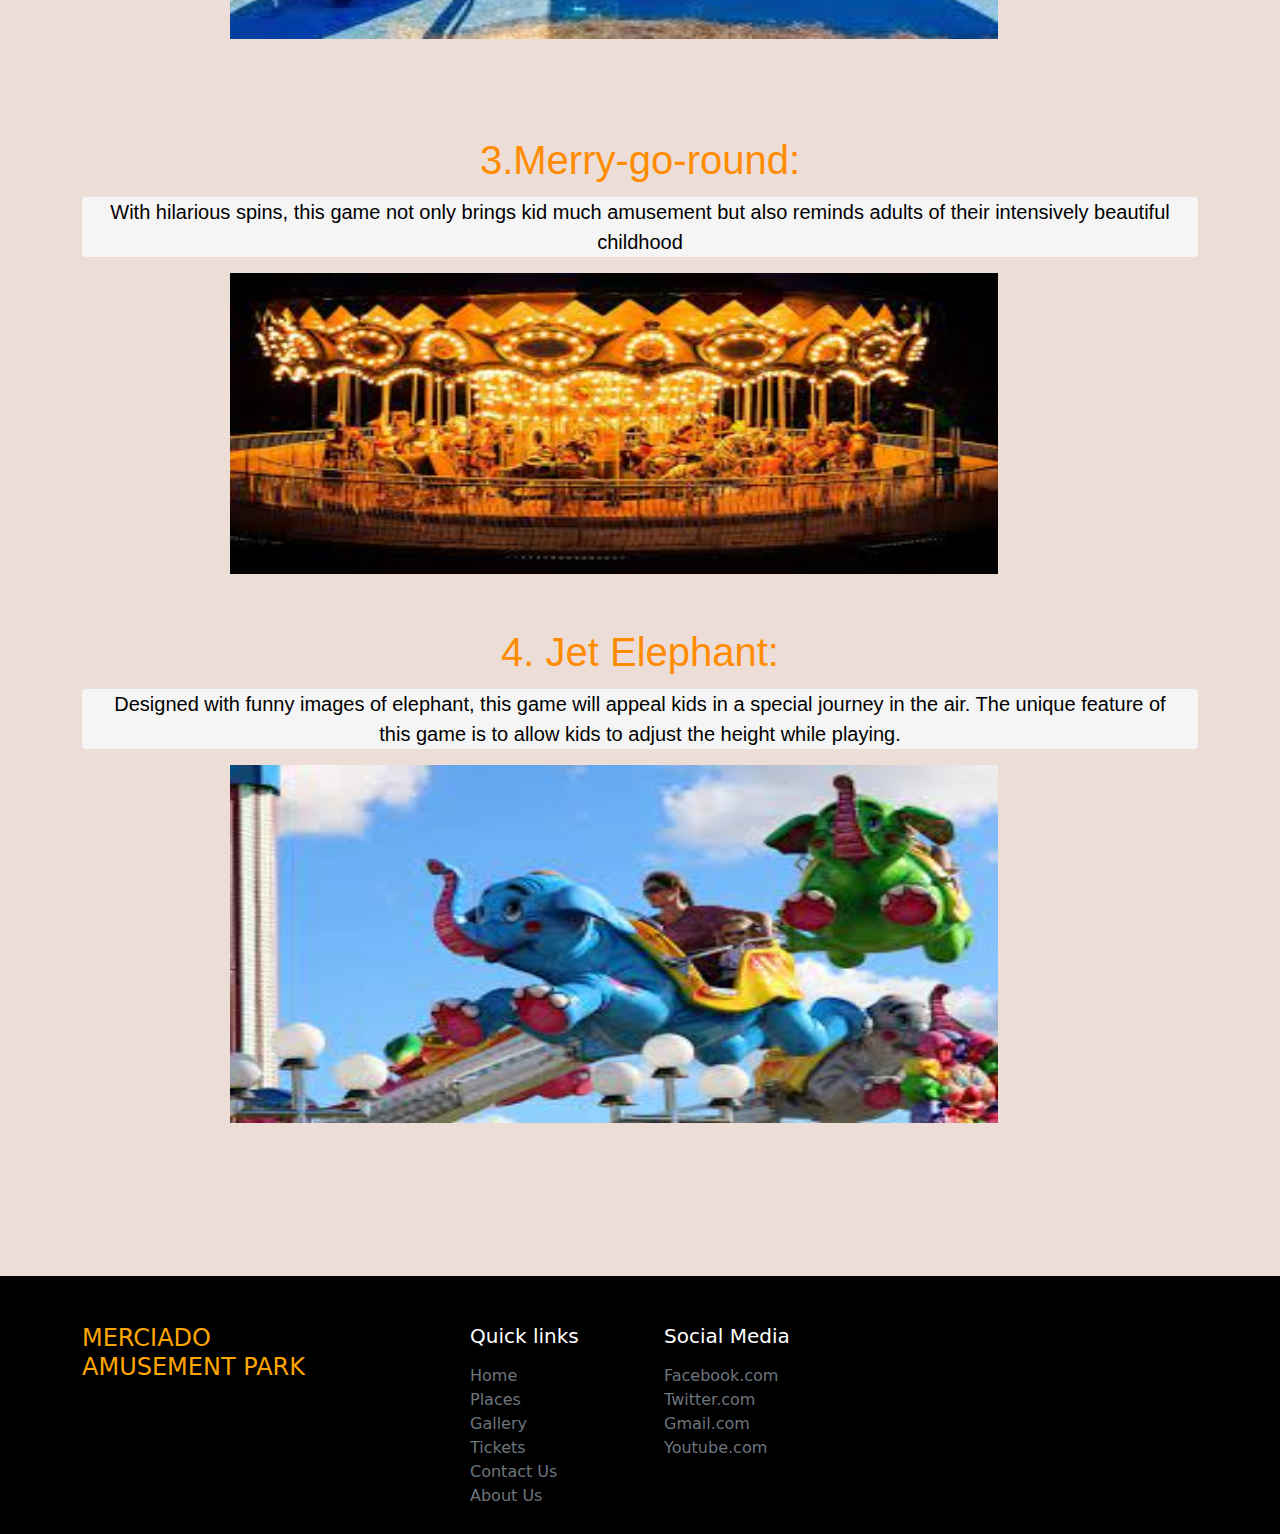
<file: outdoor.html>
<!DOCTYPE html>
<html lang="en">
<head>
    <meta charset="UTF-8">
    <meta http-equiv="X-UA-Compatible" content="IE=edge">
    <meta name="viewport" content="width=device-width, initial-scale=1.0">
    <link rel="stylesheet" href="bootstrap.min.css">
    <script src="bootstrap.bundle.min.js"></script>
    <link rel="stylesheet" href="outdoor.css">
    <title>Outdoor Games</title>
</head>
<body>
    <div class="container">
      
        <nav class="navbar navbar-expand-lg navbar-dark fixed-top" style=" background-color:black;">
            <a class="navbar-brand" href="#"><img height="60px" style="margin-left:-10px;" src="logoTransparent (3).png" alt=""></a><h3 class="diplay-0 text-light" style="font-family: Verdana, Geneva, Tahoma, sans-serif ;" >MERCIADO <span style="color: orange;">AMUSEMENT</span>  PARK</h3>
            <button class="navbar-toggler" type="button" data-bs-toggle="collapse" data-bs-target="#navbarSupportedContent" aria-controls="navbarSupportedContent" aria-expanded="false" aria-label="Toggle navigation">
              <span class="navbar-toggler-icon"></span>
            </button>
            <div class="collapse navbar-collapse" id="navbarSupportedContent">
              <ul class="navbar-nav ms-auto">
                <li class="nav-item">
                  <a class="nav-link" style="color:white ;" href="Home.html" >Home</a>
                </li>
                <li class="nav-item">
                  <a class="nav-link"  style="color:white;" href="Places.html">Places</a>
                </li>
                <li class="nav-item">
                  <a class="nav-link" style="color:white ;" href="gallery.html">Gallery</a> 
                </li>
                <li class="nav-item">
                  <a class="nav-link" style="color:white ;" href="ticket.html">Tickets</a> 
                </li>
                <li class="nav-item">
                  <a class="nav-link" style="color:white;" href="contactus.html">Contact Us</a>
                </li>
                <li class="nav-item">
                  <a class="nav-link" style="color:white;" href="aboutus.html">About Us</a>
                </li>
              </ul>
            </div>
          </nav>
          </div>
          <!---nav end--->
                  <!---HEADING--->
         <h1 class="heading">OUTDOOR GAMES</h1>
         <!-- Jumbotron -->
   <div class="container">
     <div class="Jumbotron rounded">
         <p class="lead mx-3 text-center">
            In addition to indoor games, Vinpearl Amusement park is featured with an outdoor game zone with numerous extreme games. Built on technological applications of Germany, Argentina, Italy, the game zone will definitely be attractive to visitors and appealing them to be the conquerors, curiousness and challenging their courage.
         </p>
     </div>
     </div>
        <!---HEADING--->
        <h3 class="heading2">OUTDOOR GAMES INCLUDE</h3>
        <h1 class="heading3">1. Extreme Carousel (3-D carousel):</h1>
        <!---JUMBOTRON-->
        <div class="container">
            <div class="Jumbotron2 rounded">
                <p class="lead mx-3 text-center">
                    3-D carousel is ranked as one of adventure/extreme games at Vinpearl Amusement Park. This game is truly for bold ones to show their spirit, exploration interest and firm stuff. How about you,?, are you ready to experience 3-D spins which are extremely adventurous but totally exciting? Please try!
                </p>
            </div>
            </div>
            <div class="container-fluid">
                <div class="row">
                  <div class="col-md-12 " style=" padding: 0;">
                <img src="outdoor.jpg" style="width:60%;  margin-left: 230px; height: 70%; padding: 0;" alt="Snow">
              </div>
              </div>
            </div>

            <h1 class="heading4">2. Swing Carousel</h1>
            <!---JUMBOTRON-->
            <div class="container">
                <div class="Jumbotron3 rounded">
                    <p class="lead mx-3 text-center">
                        Being span or beveled from 3 meter high, Swing Carousel brings you the experience of flying, freely falling and throwing yourselves in the air.
                    </p>
                </div>
                </div>
                <div class="container-fluid">
                    <div class="row">
                      <div class="col-md-12 " style=" padding: 0;">
                    <img src="outdoor2.jpg" style="width:60%;  margin-left: 230px; height: 70%; padding: 0;" alt="Snow">
                  </div>
                  </div>
                </div>
                <h1 class="heading5">3.Merry-go-round:</h1>
                <!---JUMBOTRON-->
                <div class="container">
                    <div class="Jumbotron4 rounded">
                        <p class="lead mx-3 text-center">
                            With hilarious spins, this game not only brings kid much amusement but also reminds adults of their intensively beautiful childhood
                        </p>
                    </div>
                    </div>
                    <div class="container-fluid">
                        <div class="row">
                          <div class="col-md-12 " style=" padding: 0;">
                        <img src="outdoor3.jpg" style="width:60%;  margin-left: 230px; height: 70%; padding: 0;" alt="Snow">
                      </div>
                      </div>
                    </div>

                    <h1 class="heading5">4. Jet Elephant:</h1>
                    <!---JUMBOTRON-->
                    <div class="container">
                        <div class="Jumbotron4 rounded">
                            <p class="lead mx-3 text-center">
                                Designed with funny images of elephant, this game will appeal kids in a special journey in the air. The unique feature of this game is to allow kids to adjust the height while playing.
                            </p>
                        </div>
                        </div>
                        <div class="container-fluid">
                            <div class="row">
                              <div class="col-md-12 " style=" padding: 0;">
                            <img src="outdoor4.jpg" style="width:60%;  margin-left: 230px; height: 70%; padding: 0;" alt="Snow">
                          </div>
                          </div>
                        </div>
                        <!-- FOOTER -->
  <footer class="w-100 py-4 flex-shrink-0" style="background-color:black ;">
    <div id="footer" class="container py-4" style="background-color:black ;">
        <div class="row gy-4 gx-5">
            <div class="col-lg-4 col-md-6">
                 <h5 class="h1">MERCIADO <br>AMUSEMENT PARK</h5>
                
            </div>
            <div class="col-lg-2 col-md-6">
                <h5 class="text-white mb-3">Quick links</h5>
                <ul class="list-unstyled text-muted">
                    <li><a href="Home.html">Home</a></li>
                    <li><a href="Places.html">Places</a></li>
                    <li><a href="gallery.html">Gallery</a></li>
                    <li><a href="ticket.html">Tickets</a></li>
                    <li><a href="contactus.html">Contact Us</a></li>
                    <li><a href="aboutus.html">About Us</a></li>
                </ul>
            </div>
            <div class="col-lg-2 col-md-6">
                  <h5 class="text-white mb-3">Social Media</h5>
                  <ul class="list-unstyled text-muted">
                  <li><a href="#">Facebook.com</a></li>
                  <li><a href="#">Twitter.com</a></li>
                  <li><a href="#">Gmail.com</a></li>
                  <li><a href="#">Youtube.com</a></li>
              </ul>
          </div>
            <div class="col-lg-4 col-md-6">
              <iframe src="https://www.google.com/maps/embed?pb=!1m18!1m12!1m3!1d3618.9177702280945!2d67.16591401532256!3d24.900786349771938!2m3!1f0!2f0!3f0!3m2!1i1024!2i768!4f13.1!3m3!1m2!1s0x3eb339c72ec76665%3A0xec5d1d821453c988!2sJinnah%20International%20Airport!5e0!3m2!1sen!2s!4v1663311790617!5m2!1sen!2s" width="400" height="200" style="border:0;" allowfullscreen="" loading="lazy" referrerpolicy="no-referrer-when-downgrade"></iframe>
            </div>
        </div>
    </div>
</footer>       
     

              </body>
</html>
</file>
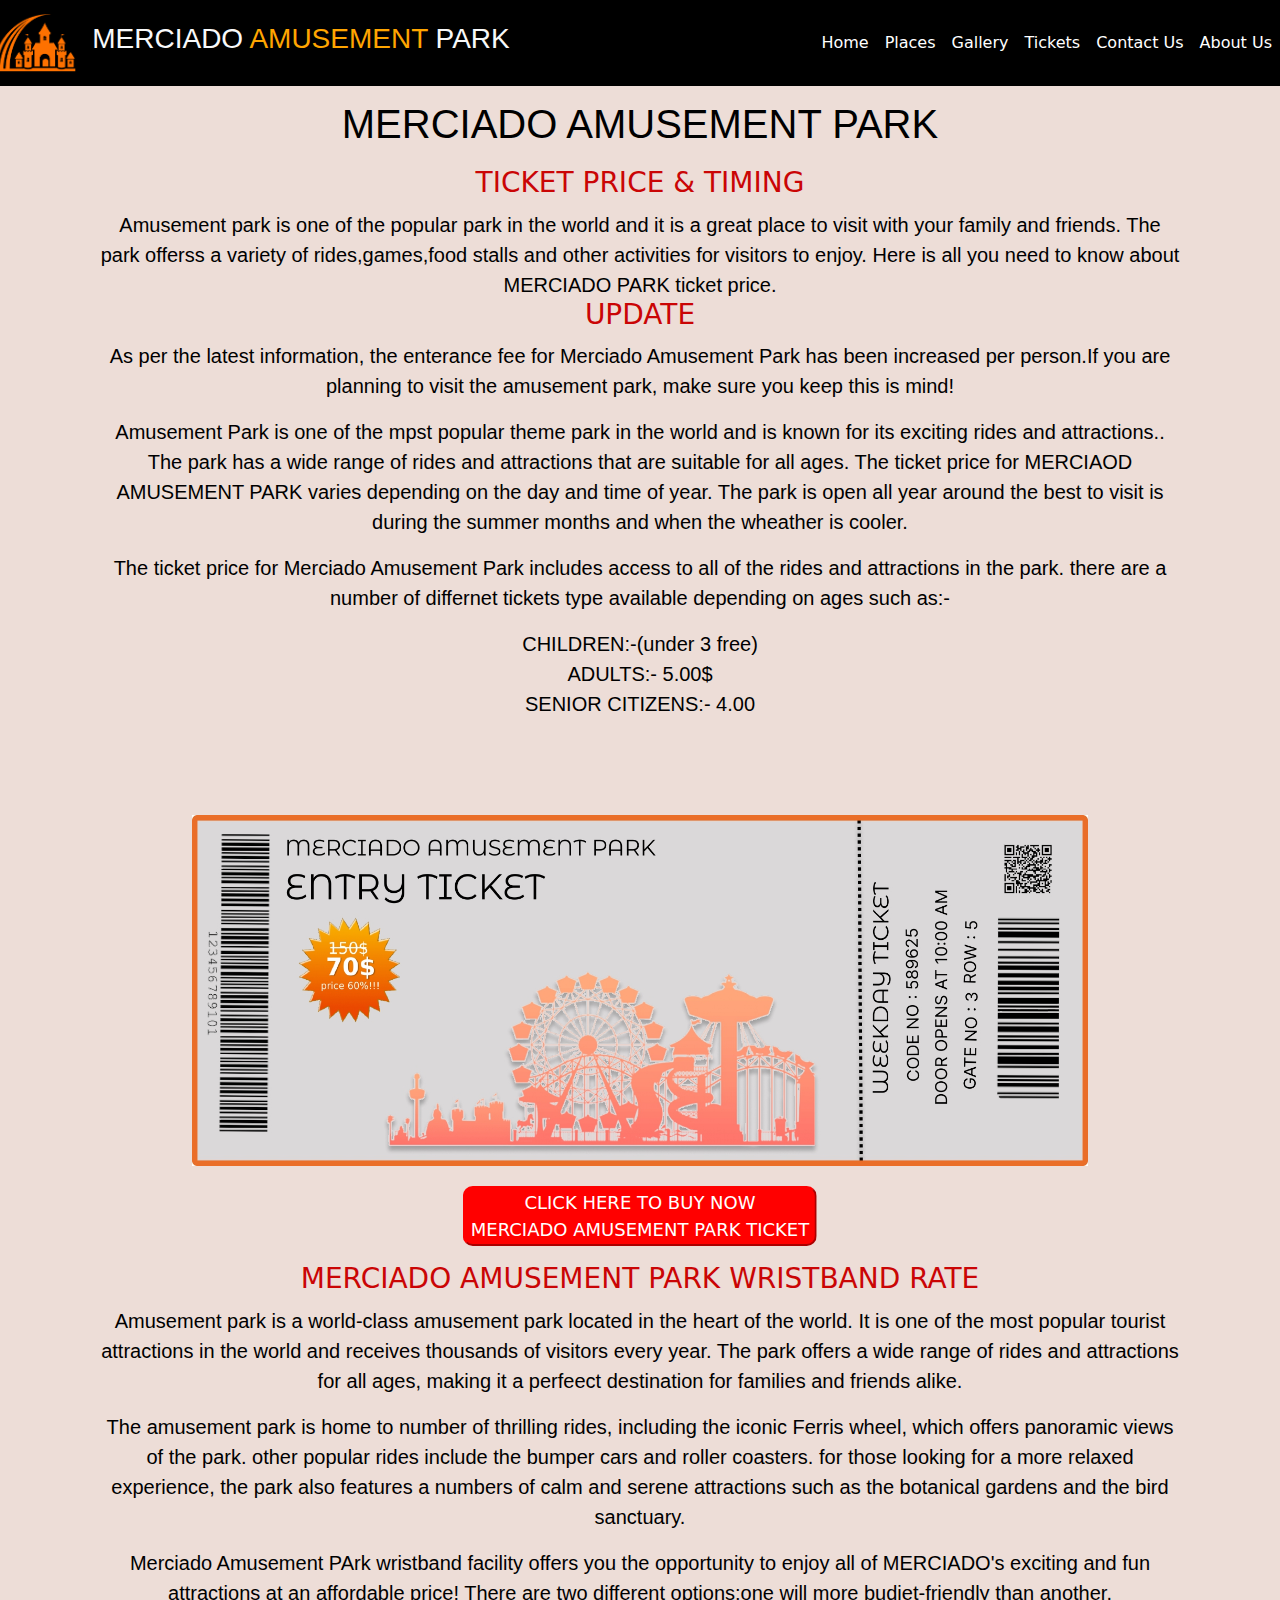
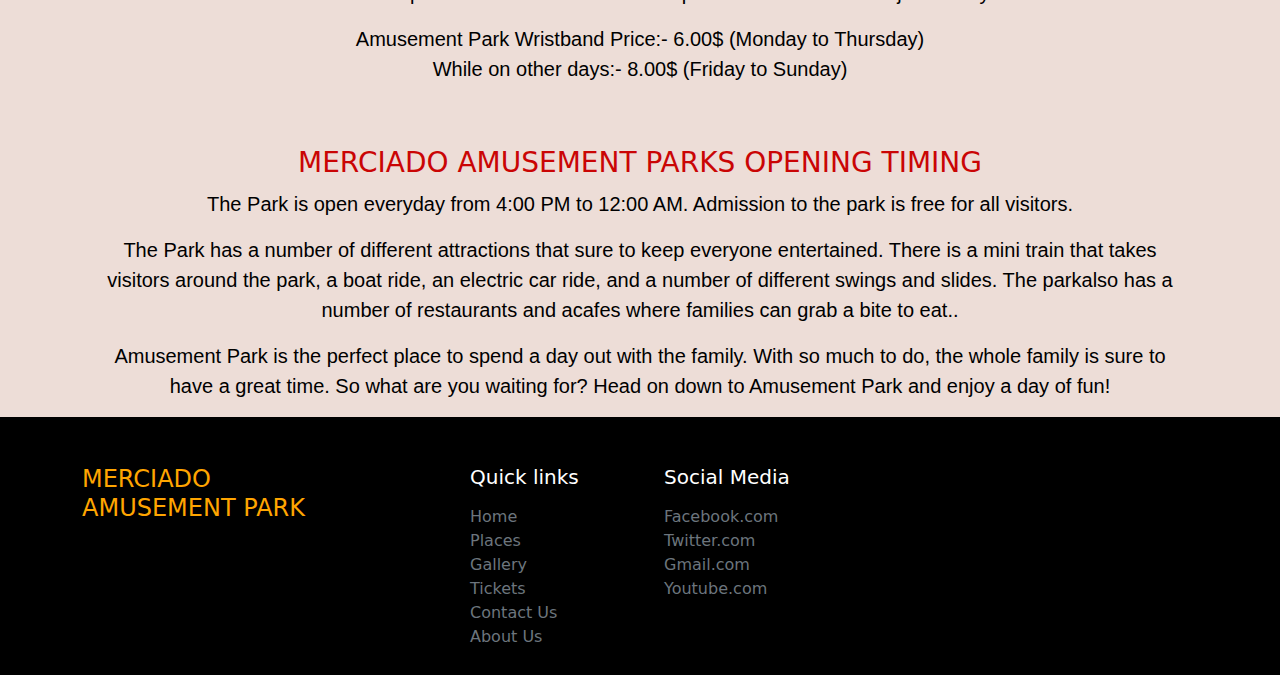
<file: ticket.html>
<!DOCTYPE html>
<html lang="en">
<head>
    <meta charset="UTF-8">
    <meta http-equiv="X-UA-Compatible" content="IE=edge">
    <meta name="viewport" content="width=device-width, initial-scale=1.0">
    <link rel="stylesheet" href="bootstrap.min.css">
    <script src="bootstrap.bundle.min.js"></script>
    <link rel="stylesheet" href="ticket.css">
    <title>Ticket</title>
</head>
<body>
    <div class="container">
      
        <nav class="navbar navbar-expand-lg navbar-dark fixed-top" style=" background-color:black;">
            <a class="navbar-brand" href="#"><img height="60px" style="margin-left:-10px;" src="logoTransparent (3).png" alt=""></a><h3 class="diplay-0 text-light" style="font-family: Verdana, Geneva, Tahoma, sans-serif ;" >MERCIADO <span style="color: orange;">AMUSEMENT</span>  PARK</h3>
            <button class="navbar-toggler" type="button" data-bs-toggle="collapse" data-bs-target="#navbarSupportedContent" aria-controls="navbarSupportedContent" aria-expanded="false" aria-label="Toggle navigation">
              <span class="navbar-toggler-icon"></span>
            </button>
            <div class="collapse navbar-collapse" id="navbarSupportedContent">
              <ul class="navbar-nav ms-auto">
                <li class="nav-item">
                  <a class="nav-link" style="color:white ;" href="Home.html" >Home</a>
                </li>
                <li class="nav-item">
                  <a class="nav-link"  style="color:white;" href="Places.html">Places</a>
                </li>
                <li class="nav-item">
                  <a class="nav-link" style="color:white ;" href="gallery.html">Gallery</a> 
                </li>  
                <li class="nav-item">
                  <a class="nav-link" style="color:white ;" href="ticket.html">Tickets</a> 
                </li>
                <li class="nav-item">
                  <a class="nav-link" style="color:white;" href="contactus.html">Contact Us</a>
                </li>
                <li class="nav-item">
                  <a class="nav-link" style="color:white;" href="aboutus.html">About Us</a>
                </li>
              </ul>
            </div>
          </nav>
          </div>
    <!----NAV END-->
     <!---HEADING--->
     <h1 class="heading" >MERCIADO AMUSEMENT PARK</h1>
     <h3 class="gallery" style="color: rgb(202, 5, 5);">TICKET PRICE & TIMING</h3>  
         <!-- Jumbotron -->
         <div class="container">
            <div class="Jumbotron">
                <p class="lead mx-3 text-center">
                    Amusement park is one of the popular park in the world and it is a great place to visit with your family and friends. The park offerss a variety of rides,games,food stalls and other activities for visitors to enjoy. Here is all you need to know about MERCIADO PARK ticket price.
                </p>
            </div>
          </div>
     <h3 class="gallery" style="color: rgb(202, 5, 5); margin-top: -10%;">UPDATE</h3>
     <div class="container">
        <div class="Jumbotron">
            <p class="lead mx-3 text-center">
                As per the latest information, the enterance fee for Merciado Amusement Park has been increased per person.If you are planning to visit the amusement park, make sure you keep this is mind!
            </p>
            <p class="lead mx-3 text-center">Amusement Park is one of the mpst popular theme park in the world and is known for its exciting rides and attractions.. The park has a wide range of rides and attractions that are suitable for all ages. The ticket price for MERCIAOD AMUSEMENT PARK varies depending on the day and time of year. The park is open all year around the best to visit is during the summer months and when the wheather is cooler.</p>
            <p class="lead mx-3 text-center">The ticket price for Merciado Amusement Park includes access to all of the rides and attractions in the park. there are a number of differnet tickets type available depending on ages such as:-
            </p>
            <p class="lead mx-3 text-center">CHILDREN:-(under 3 free)<br>
                ADULTS:- 5.00$<br>
                SENIOR CITIZENS:- 4.00
            </p>
        </div>
        </div>




  <div class="container-fluid">
    <div class="row">
      <div class="col-md-12 " style=" margin: 0; padding: 0; margin-top: -20px;">
    <img src="Ticket_pages-to-jpg-0001.jpg" style="width: 70%; height: 70%; margin-top:100px; margin-left: 15%;" alt="Snow">
    <button class="b" id="sliderbtn"><a id="btn" href="booking.html">CLICK HERE TO BUY NOW<br>MERCIADO AMUSEMENT PARK TICKET</a></button>
  </div>
  </div>
</div>
<h3 class="gallery" style="color: rgb(202, 5, 5); margin-top: -5%;">MERCIADO AMUSEMENT PARK WRISTBAND RATE</h3>
  <!-- Jumbotron -->
  <div class="container">
    <div class="Jumbotron">
        <p class="lead mx-3 text-center">
            Amusement park is a world-class amusement park located in the heart of the world. It is one of the most popular tourist attractions in the world and receives thousands of visitors every year. The park offers a wide range of rides and attractions for all ages, making it a perfeect destination for families and friends alike.
        </p>
        <p class="lead mx-3 text-center">The amusement park is home to number of thrilling rides, including the iconic Ferris wheel, which offers panoramic views of the park. other popular rides include the bumper cars and roller coasters. for those looking for a more relaxed experience, the park also features a numbers of calm and serene attractions such as the botanical gardens and the bird sanctuary.</p>
        <p class="lead mx-3 text-center">Merciado Amusement PArk wristband facility offers you the opportunity to enjoy all of MERCIADO's exciting and fun attractions at an affordable price! There are two different options:one will more budjet-friendly than another.
        </p>
        <p class="lead mx-3 text-center">Amusement Park Wristband Price:- 6.00$ (Monday to Thursday)<br>
            While on other days:- 8.00$ (Friday to Sunday)
        </p>
    </div>
    </div>
    <h3 class="gallery" style="color: rgb(202, 5, 5); margin-top: -5%;">MERCIADO AMUSEMENT PARKS OPENING TIMING</h3>
    <!-- Jumbotron -->
  <div class="container">
    <div class="Jumbotron">
        <p class="lead mx-3 text-center">
            The Park is open everyday from 4:00 PM to 12:00 AM. Admission to the park is free for all visitors.
        </p>
        <p class="lead mx-3 text-center">The Park has a number of different attractions that sure to keep everyone entertained. There is a mini train that takes visitors around the park, a boat ride, an electric car ride, and a number of different swings and slides. The parkalso has a number of restaurants and acafes where families can grab a bite to eat..</p>
        
        <p class="lead mx-3 text-center">Amusement Park is the perfect place to spend a day out with the family. With so much to do, the whole family is sure to have a great time. So what are you waiting for? Head on down to Amusement Park and enjoy a day of fun!
        </p>  
        </div>
        </div>
        <!-- Footer Start -->
<footer class="w-100 py-4 flex-shrink-0" style="background-color:black ;">
  <div id="footer" class="container py-4" style="background-color:black ;">
      <div class="row gy-4 gx-5">
          <div class="col-lg-4 col-md-6">
               <h5 class="h1">MERCIADO <br>AMUSEMENT PARK</h5>
              
          </div>
          <div class="col-lg-2 col-md-6">
              <h5 class="text-white mb-3">Quick links</h5>
              <ul class="list-unstyled text-muted">
                  <li><a href="Home.html">Home</a></li>
                  <li><a href="Places.html">Places</a></li>
                  <li><a href="gallery.html">Gallery</a></li>
                  <li><a href="ticket.html">Tickets</a></li>
                  <li><a href="contactus.html">Contact Us</a></li>
                  <li><a href="aboutus.html">About Us</a></li>
              </ul>
          </div>
          <div class="col-lg-2 col-md-6">
                <h5 class="text-white mb-3">Social Media</h5>
                <ul class="list-unstyled text-muted">
                <li><a href="#">Facebook.com</a></li>
                <li><a href="#">Twitter.com</a></li>
                <li><a href="#">Gmail.com</a></li>
                <li><a href="#">Youtube.com</a></li>
            </ul>
        </div>
          <div class="col-lg-4 col-md-6">
            <iframe src="https://www.google.com/maps/embed?pb=!1m18!1m12!1m3!1d3618.9177702280945!2d67.16591401532256!3d24.900786349771938!2m3!1f0!2f0!3f0!3m2!1i1024!2i768!4f13.1!3m3!1m2!1s0x3eb339c72ec76665%3A0xec5d1d821453c988!2sJinnah%20International%20Airport!5e0!3m2!1sen!2s!4v1663311790617!5m2!1sen!2s" width="400" height="200" style="border:0;" allowfullscreen="" loading="lazy" referrerpolicy="no-referrer-when-downgrade"></iframe>
          </div>
      </div>
  </div>
</footer>    
           
</body>
</html>
</file>
<file: style.css>
body{

  background-color: rgb(237, 221, 215);
  
  }
 #sliderbtn{
    position: relative;
    top:-10%;
    left: 50%;
    transform: translate(-50%, -50%);
    background-color: rgb(48, 48, 48);
    opacity: 80%;
    color: white;
  }
  #sliderbtn:hover{
    background-color: black;
  }
  #services{
    background-color: black;
    color: white;
    margin-top: -140px;
    text-align: center;
    font-family: Verdana, Geneva, Tahoma, sans-serif ;
  }
  #cardbtn{
    position: relative;
    margin-top:-30%;
    left: 50%;
    transform: translate(-50%, -50%);
    background-color: rgb(48, 48, 48);
    opacity: 80%;
    color: white;
  }
  #cardbtn:hover{
    background-color: black;
  }

  /* CARD ANIMATIONS */
.wrapper{

    width: 100%;
    height: 70%;
    margin-left:100px;
    display: flex;
    justify-content: center;
    align-items: center;
    float: left;
}
.wrapper2{

  width: 100%;
  height: 70%;
  margin-top: 50px;
  margin-left:300px;
  display: flex;
  justify-content: center;
  align-items: center;
  float: left;
}
.Jumbotron{
  color:black;
  margin-top: 40px;
  text-align: justify;
  font-family: Verdana, Geneva, Tahoma, sans-serif;
}

.card{

    height: 380px;
    width: 280px;
    background-color:rgb(252, 143, 0);
    border-radius: 10px;
    position: relative;
    overflow: hidden;
    cursor: pointer;
    text-align: center!important;

}

.card::before{
    position: absolute;
    width: 100%;
    height: 100%;
    content: "";
    top:-50%;
    background-color:black;
    transform: skewY(345deg);
    transition:1s ease-in;
  
}


.card:hover::before{
    top:-70%;
    transform: skewY(390deg);
}

.card .image{

    position: absolute;
    
    width: 100%;    
    display: flex;
    justify-content: center;
    align-items: center;
}


.card .image img{

    max-width: 100%;
    transition: 2s ease-in;
}

.card:hover .image img{

    width: 80%;
}

.about-product{

    position: absolute;
    color:black;
    bottom: -50px !important;
    text-align: center;
    left: 20%;
    transition: 1s ease-out;
}


.card:hover .about-product{

   bottom: 20px !important;
}


.buy-now{
    
    color:orange;
    background-color:black;
    border-color: black ;
    width: 160px;
    margin-top: 20px;
}


.buy-now:focus{
    
    box-shadow: none;
}

.buy-now:hover{
    color:black;
    background-color:orange;
    border-color:black;

}
/* <!FOOTER> */

.text-small {
  font-size: 0.9rem;
}
.h1{
  color: orange;
  font-size: x-large;
}
a {
  color: inherit;
  text-decoration: none;
  transition: all 0.3s;
}

a:hover, a:focus {
  text-decoration: none;
  color: orange;
}

.form-control {
  background: black;
  border-color: #545454;
}

.form-control:focus {
  background: #212529;
}

#footer{
  background: #212529;
  height: 210px;
}


/* ==========================================
    CUSTOM UTILS CLASSES
  ========================================== */
  body, html {
    height: 100%;
  }


  /* PLACES PAGE */
</file>
<file: aboutus.css>
body{

  background-color: rgb(237, 221, 215);
  
  }
.heading{
    position: relative;
    color: black;
    top: 100px;
    text-align: center;
    font-family: Verdana, Geneva, Tahoma, sans-serif;
  }
  .Jumbotron{
    color:black;
    margin-top: 120px;
    text-align: justify;
    font-family: Verdana, Geneva, Tahoma, sans-serif;
  }
  .heading2{
    position: relative;
    color: black;
    top: 30px;
    text-align: center;
    font-family: Verdana, Geneva, Tahoma, sans-serif;
  }
  .Jumbotron2{
    color:black;
    margin-top: 100px;
    text-align: justify;
    font-family: Verdana, Geneva, Tahoma, sans-serif;
  }
  .heading3{
    position: relative;
    color: black;
    top: 30px;
    text-align: center;
    font-family: Verdana, Geneva, Tahoma, sans-serif;
  }

        /* <!FOOTER> */

        .text-small {
          font-size: 0.9rem;
        }
        .h1{
          color: orange;
          font-size: x-large;
        }
        a {
          color: inherit;
          text-decoration: none;
          transition: all 0.3s;
        }
        
        a:hover, a:focus {
          text-decoration: none;
          color: orange;
        }
        
        .form-control {
          background: black;
          border-color: #545454;
        }
        
        .form-control:focus {
          background: #212529;
        }
        
        #footer{
          background: #212529;
          height: 210px;
        }
</file>
<file: book.css>
body{

    background-color: rgb(237, 221, 215);
    
    }
    input[type=text]
    {
      color:white;
    }
#book{
    background-color: whitesmoke;
}
.btn{
  background-color: orange;
  border: none;
}
.btn:hover{
  background-color: orange;
  border: none;
}
/* <!FOOTER> */

.text-small {
    font-size: 0.9rem;
  }
  .h1{
    color: orange;
    font-size: x-large;
  }
  a {
    color: inherit;
    text-decoration: none;
    transition: all 0.3s;
  }
  
  a:hover, a:focus {
    text-decoration: none;
    color: orange;
  }
  
  .form-control {
    background: black;
    border-color: #545454;
  }
  
  .form-control:focus {
    background: #212529;
  }
  
  #footer{
    background: #212529;
    height: 210px;
  }
</file>
<file: style2.css>
body{

background-color: rgb(237, 221, 215);

}
#msg{
  background-color:whitesmoke;
}
.btn{
 background-color: orangered;
 color: white;
}
#user{
  background-color: white;
}
h5{
  color: orange;
}
/* <!FOOTER> */

.text-small {
    font-size: 0.9rem;
  }
  .h1{
    color: orange;
    font-size: x-large;
  }
  a {
    color: inherit;
    text-decoration: none;
    transition: all 0.3s;
  }
  
  a:hover, a:focus {
    text-decoration: none;
    color: orange;
  }
  
  .form-control {
    background: black;
    border-color: #545454;
  }
  
  .form-control:focus {
    background: #212529;
  }
  
  #footer{
    background: #212529;
    height: 210px;
  }
</file>
<file: explore.css>
body{

  background-color: rgb(237, 221, 215);
  
  }
.heading{
    position: relative;
    color: black;
    top: 100px;
    text-align: center;
    font-family: Verdana, Geneva, Tahoma, sans-serif;
  }
  .rides{
    position: relative;
    color: black;
    top: 120px;
    text-align: center;
    font-family: Verdana, Geneva, Tahoma, sans-serif;
  }
  .Jumbotron{
    color:rgb(202, 5, 5);
    margin-top: 130px;
    text-align: justify;
    font-family: Verdana, Geneva, Tahoma, sans-serif;
  }
  .card{
    top: 70px;
    margin-left:25px;
    float: left;
    text-align: center;
    padding: 0px;
    background-color: orange;
    border-radius:10px ;
}
.card2{
  margin-top: 130px;
  margin-left:25px;
  float: left;
  text-align: center;
  padding: 0px;
  background-color: orange;
  border-radius:10px ;

}


/* <show> */
.shows{
  position: relative;
  color: black;
  top: 40px;
  text-align: center;
  font-family: Verdana, Geneva, Tahoma, sans-serif;
}
.Jumbotron2{
  color:rgb(202, 5, 5);
  margin-top: 100px;
  text-align: justify;
  font-family: Verdana, Geneva, Tahoma, sans-serif;
}

/* <!FOOTER> */

.text-small {
  font-size: 0.9rem;
}
.h1{
  color: orange;
  font-size: x-large;
}
a {
  color: inherit;
  text-decoration: none;
  transition: all 0.3s;
}

a:hover, a:focus {
  text-decoration: none;
  color: orange;
}

.form-control {
  background: black;
  border-color: #545454;
}

.form-control:focus {
  background: #212529;
}

#footer{
  background: #212529;
  height: 210px;
}


/* ==========================================
    CUSTOM UTILS CLASSES
  ========================================== */
  body, html {
    height: 100%;
  }
</file>
<file: gallery.css>
.heading{
  position: relative;
  color: black;
  top: 100px;
  text-align: center;
}
#carouselExampleIndicators
{
position: relative;
top: 100px;
}
/* swipper js css */
html,
      body {
        position: relative;
        height: 100%;
      }

      body {
        background-color: rgb(237, 221, 215);
        font-family: Helvetica Neue, Helvetica, Arial, sans-serif;
        font-size: 14px;
        color: #000;
        margin: 0;
        padding: 0;
      }

      .swiper {
        width: 100%;
        height: 50%;
        position: relative;
        /* border: 1px solid black; */
        top: 100px;
      }

      .swiper-slide {
        text-align: center;
        font-size: 18px;
        background: #fff;

        /* Center slide text vertically */
        display: -webkit-box;
        display: -ms-flexbox;
        display: -webkit-flex;
        display: flex;
        -webkit-box-pack: center;
        -ms-flex-pack: center;
        -webkit-justify-content: center;
        justify-content: center;
        -webkit-box-align: center;
        -ms-flex-align: center;
        -webkit-align-items: center;
        align-items: center;
      }

      .swiper-slide img {
        display: block;
        width: 100%;
        height: 100%;
        object-fit: cover;
      }
      .gallery{
        position: relative;
        color: black;
        top: 110px;
        text-align: center;
       }
       .card{
        padding: 0px;
        margin: 0px;
        top: 120px;
        margin-top: 10px;
        width: 230px;
        margin-left:18px;
        float: left;
        text-align: center;
    }

    /* <!FOOTER> */

.text-small {
  font-size: 0.9rem;
}
.h1{
  color: orange;
  font-size: x-large;
}
a {
  color: inherit;
  text-decoration: none;
  transition: all 0.3s;
}

a:hover, a:focus {
  text-decoration: none;
  color: orange;
}

.form-control {
  background: black;
  border-color: #545454;
}

.form-control:focus {
  background: #212529;
}

#footer{
  background: #212529;
  height: 210px;
}
</file>
<file: indoor.css>
body{

    background-color: rgb(237, 221, 215);
    
    }
.heading{
    position: relative;
    color: black;
    top: 100px;
    text-align: center;
    font-family: Verdana, Geneva, Tahoma, sans-serif;
  }
  .Jumbotron{
    background-color: whitesmoke;
    color:black;
    margin-top: 120px;
    text-align: justify;
    font-family: Verdana, Geneva, Tahoma, sans-serif;
  }
  .heading2{
    position: relative;
    color: black;
    top: 30px;
    text-align: center;
    font-family: Verdana, Geneva, Tahoma, sans-serif;
  }
  .heading3{
    position: relative;
    color:darkorange;
    top: 50px;
    text-align: center;
    font-family: Verdana, Geneva, Tahoma, sans-serif;
  }
  .Jumbotron2{
    background-color: whitesmoke;
    color:black;
    margin-top: 90px;
    text-align: justify;
    font-family: Verdana, Geneva, Tahoma, sans-serif;
  }
  .heading4{
    position: relative;
    color:darkorange;
    top: -75px;
    text-align: center;
    font-family: Verdana, Geneva, Tahoma, sans-serif;
  }
  .Jumbotron3{
    background-color: whitesmoke;
    color:black;
    margin-top: -70px;
    text-align: justify;
    font-family: Verdana, Geneva, Tahoma, sans-serif;
  }
  .heading5{
    position: relative;
    color:darkorange;
    top: -75px;
    text-align: center;
    font-family: Verdana, Geneva, Tahoma, sans-serif;
  }
  .Jumbotron4{
    background-color: whitesmoke;
    color:black;
    margin-top: -70px;
    text-align: justify;
    font-family: Verdana, Geneva, Tahoma, sans-serif;
  }
  .heading7{
    position: relative;
    color:darkorange;
    top: -75px;
    text-align: center;
    font-family: Verdana, Geneva, Tahoma, sans-serif;
  }
  .Jumbotron6{
    background-color: whitesmoke;
    color:black;
    margin-top: -70px;
    text-align: justify;
    font-family: Verdana, Geneva, Tahoma, sans-serif;
  }
  /* <!FOOTER> */

.text-small {
    font-size: 0.9rem;
  }
  .h1{
    color: orange;
    font-size: x-large;
  }
  a {
    color: inherit;
    text-decoration: none;
    transition: all 0.3s;
  }
  
  a:hover, a:focus {
    text-decoration: none;
    color: orange;
  }
  
  .form-control {
    background: black;
    border-color: #545454;
  }
  
  .form-control:focus {
    background: #212529;
  }
  
  #footer{
    background: #212529;
    height: 210px;
  }
</file>
<file: outdoor.css>
.heading{
    position: relative;
    color: black;
    top: 100px;
    text-align: center;
    font-family: Verdana, Geneva, Tahoma, sans-serif;
  }
  .Jumbotron{
    background-color: whitesmoke;
    color:black;
    margin-top: 120px;
    text-align: justify;
    font-family: Verdana, Geneva, Tahoma, sans-serif;
  }
  .heading2{
    position: relative;
    color: black;
    top: 30px;
    text-align: center;
    font-family: Verdana, Geneva, Tahoma, sans-serif;
  }
  .heading3{
    position: relative;
    color:darkorange;
    top: 30px;
    text-align: center;
    font-family: Verdana, Geneva, Tahoma, sans-serif;
  }
  .Jumbotron2{
    background-color: whitesmoke;
    color:black;
    margin-top: 90px;
    text-align: justify;
    font-family: Verdana, Geneva, Tahoma, sans-serif;
  }
  .heading4{
    position: relative;
    color:darkorange;
    top: -75px;
    text-align: center;
    font-family: Verdana, Geneva, Tahoma, sans-serif;
  }
  .Jumbotron3{
    background-color: whitesmoke;
    color:black;
    margin-top: -70px;
    text-align: justify;
    font-family: Verdana, Geneva, Tahoma, sans-serif;
  }
  .heading5{
    position: relative;
    color:darkorange;
    top: -75px;
    text-align: center;
    font-family: Verdana, Geneva, Tahoma, sans-serif;
  }
  .Jumbotron4{
    background-color: whitesmoke;
    color:black;
    margin-top: -70px;
    text-align: justify;
    font-family: Verdana, Geneva, Tahoma, sans-serif;
  }
  .heading6{
    position: relative;
    color:darkorange;
    top: -75px;
    text-align: center;
    font-family: Verdana, Geneva, Tahoma, sans-serif;
  }
  .Jumbotron5{
    background-color: whitesmoke;
    color:black;
    margin-top: -70px;
    text-align: justify;
    font-family: Verdana, Geneva, Tahoma, sans-serif;
  }
/* <!FOOTER> */

body{

  background-color: rgb(237, 221, 215);
  
  }
.text-small {
  font-size: 0.9rem;
}
.h1{
  color: orange;
  font-size: x-large;
}
a {
  color: inherit;
  text-decoration: none;
  transition: all 0.3s;
}

a:hover, a:focus {
  text-decoration: none;
  color: orange;
}

.form-control {
  background: black;
  border-color: #545454;
}

.form-control:focus {
  background: #212529;
}

#footer{
  background: #212529;
  height: 210px;
}
</file>
<file: ticket.css>
body{

  background-color: rgb(237, 221, 215);
  
  }
.heading{
    position: relative;
    color: black;
    top: 100px;
    text-align: center;
    font-family: Verdana, Geneva, Tahoma, sans-serif;
  }
  .Jumbotron{
    color:black;
    margin-top: 120px;
    text-align: justify;
    font-family: Verdana, Geneva, Tahoma, sans-serif;
  }
  .gallery{
    position: relative;
    color: black;
    top: 110px;
    text-align: center;
   }
#sliderbtn{
    position: relative;
    top:10%;
    left: 50%;
    transform: translate(-50%, -50%);
    background-color:red;
    color: white;
    border-color: red;
    border-radius: 10px;
  }
  #sliderbtn:hover{
    background-color: black;
    color: white;
    border-color: black;
    border-radius: 10px;
  }
  #btn{
    color: white;
    text-decoration: none;
    font-size: large;
  }
   /* <!FOOTER> */

.text-small {
  font-size: 0.9rem;
}
.h1{
  color: orange;
  font-size: x-large;
}
a {
  color: inherit;
  text-decoration: none;
  transition: all 0.3s;
}

a:hover, a:focus {
  text-decoration: none;
  color: orange;
}

.form-control {
  background: black;
  border-color: #545454;
}

.form-control:focus {
  background: #212529;
}

#footer{
  background: #212529;
  height: 210px;
}
</file>
